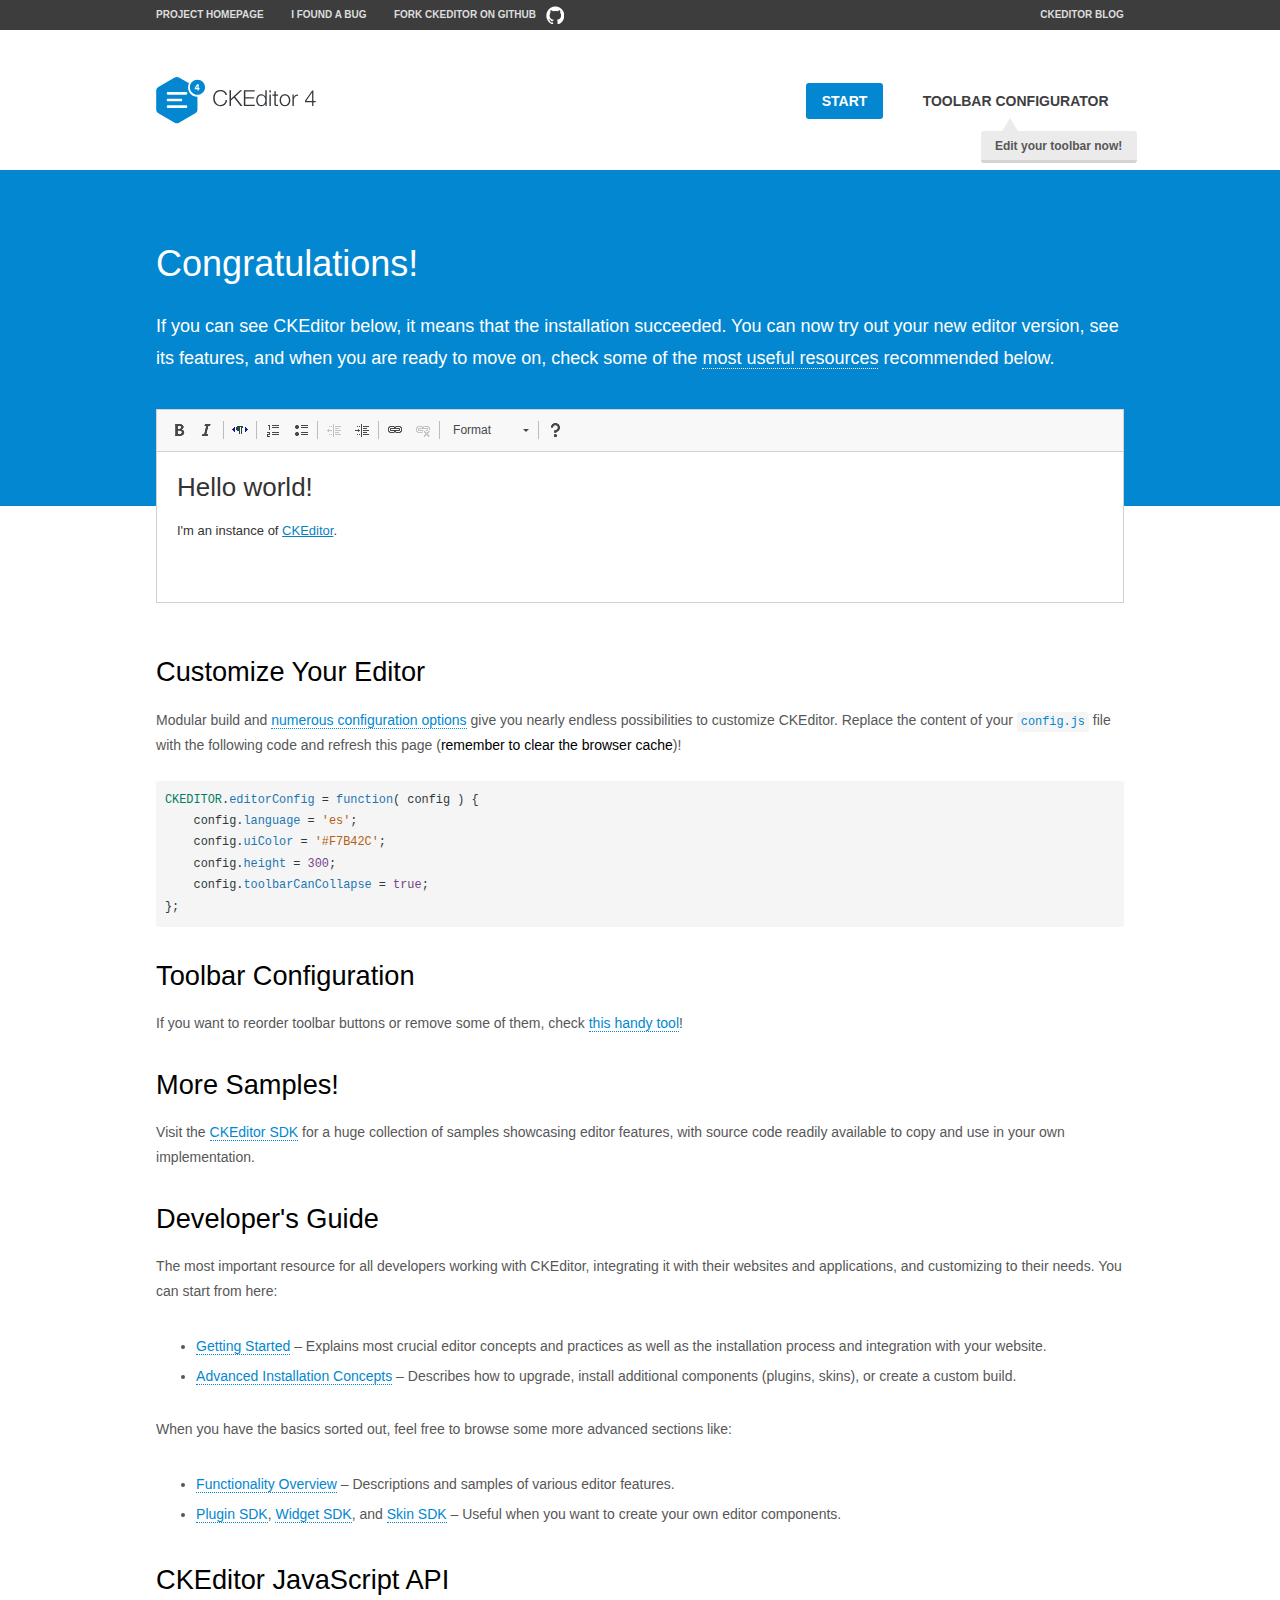
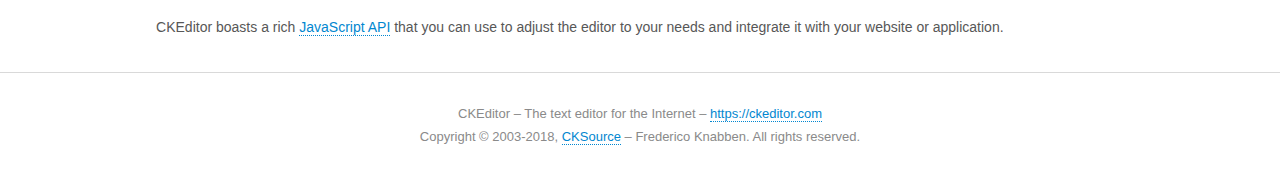
<file: system/libs/ckeditor/samples/index.html>
<!DOCTYPE html>
<!--
Copyright (c) 2003-2018, CKSource - Frederico Knabben. All rights reserved.
For licensing, see LICENSE.md or https://ckeditor.com/legal/ckeditor-oss-license
-->
<html>
<head>
	<meta charset="utf-8">
	<title>CKEditor Sample</title>
	<script src="../ckeditor.js"></script>
	<script src="js/sample.js"></script>
	<link rel="stylesheet" href="css/samples.css">
	<link rel="stylesheet" href="toolbarconfigurator/lib/codemirror/neo.css">
</head>
<body id="main">

<nav class="navigation-a">
	<div class="grid-container">
		<ul class="navigation-a-left grid-width-70">
			<li><a href="https://ckeditor.com/ckeditor-4/">Project Homepage</a></li>
			<li><a href="https://github.com/ckeditor/ckeditor-dev/issues">I found a bug</a></li>
			<li><a href="http://github.com/ckeditor/ckeditor-dev" class="icon-pos-right icon-navigation-a-github">Fork CKEditor on GitHub</a></li>
		</ul>
		<ul class="navigation-a-right grid-width-30">
			<li><a href="https://ckeditor.com/blog/">CKEditor Blog</a></li>
		</ul>
	</div>
</nav>

<header class="header-a">
	<div class="grid-container">
		<h1 class="header-a-logo grid-width-30">
			<a href="index.html"><img src="img/logo.svg" onerror="this.src='img/logo.png'; this.onerror=null;" alt="CKEditor Sample"></a>
		</h1>

		<nav class="navigation-b grid-width-70">
			<ul>
				<li><a href="index.html" class="button-a button-a-background">Start</a></li>
				<li><a href="toolbarconfigurator/index.html" class="button-a">Toolbar configurator <span class="balloon-a balloon-a-nw">Edit your toolbar now!</span></a></li>
			</ul>
		</nav>
	</div>
</header>

<main>
	<div class="adjoined-top">
		<div class="grid-container">
			<div class="content grid-width-100">
				<h1>Congratulations!</h1>
				<p>
					If you can see CKEditor below, it means that the installation succeeded.
					You can now try out your new editor version, see its features, and when you are ready to move on, check some of the <a href="#sample-customize">most useful resources</a> recommended below.
				</p>
			</div>
		</div>
	</div>
	<div class="adjoined-bottom">
		<div class="grid-container">
			<div class="grid-width-100">
				<div id="editor">
					<h1>Hello world!</h1>
					<p>I'm an instance of <a href="https://ckeditor.com">CKEditor</a>.</p>
				</div>
			</div>
		</div>
	</div>

	<div class="grid-container">
		<div class="content grid-width-100">
			<section id="sample-customize">
				<h2>Customize Your Editor</h2>
				<p>Modular build and <a href="https://docs.ckeditor.com/ckeditor4/docs/#!/guide/dev_configuration">numerous configuration options</a> give you nearly endless possibilities to customize CKEditor. Replace the content of your <code><a href="../config.js">config.js</a></code> file with the following code and refresh this page (<strong>remember to clear the browser cache</strong>)!</p>
		<pre class="cm-s-neo CodeMirror"><code><span style="padding-right: 0.1px;"><span class="cm-variable">CKEDITOR</span>.<span class="cm-property">editorConfig</span> <span class="cm-operator">=</span> <span class="cm-keyword">function</span>( <span class="cm-def">config</span> ) {</span>
<span style="padding-right: 0.1px;"><span class="cm-tab">	</span><span class="cm-variable-2">config</span>.<span class="cm-property">language</span> <span class="cm-operator">=</span> <span class="cm-string">'es'</span>;</span>
<span style="padding-right: 0.1px;"><span class="cm-tab">	</span><span class="cm-variable-2">config</span>.<span class="cm-property">uiColor</span> <span class="cm-operator">=</span> <span class="cm-string">'#F7B42C'</span>;</span>
<span style="padding-right: 0.1px;"><span class="cm-tab">	</span><span class="cm-variable-2">config</span>.<span class="cm-property">height</span> <span class="cm-operator">=</span> <span class="cm-number">300</span>;</span>
<span style="padding-right: 0.1px;"><span class="cm-tab">	</span><span class="cm-variable-2">config</span>.<span class="cm-property">toolbarCanCollapse</span> <span class="cm-operator">=</span> <span class="cm-atom">true</span>;</span>
<span style="padding-right: 0.1px;">};</span></code></pre>
			</section>

			<section>
				<h2>Toolbar Configuration</h2>
				<p>If you want to reorder toolbar buttons or remove some of them, check <a href="toolbarconfigurator/index.html">this handy tool</a>!</p>
			</section>

			<section>
				<h2>More Samples!</h2>
				<p>Visit the <a href="https://sdk.ckeditor.com">CKEditor SDK</a> for a huge collection of samples showcasing editor features, with source code readily available to copy and use in your own implementation.</p>
			</section>

			<section>
				<h2>Developer's Guide</h2>
				<p>The most important resource for all developers working with CKEditor, integrating it with their websites and applications, and customizing to their needs. You can start from here:</p>
				<ul>
					<li><a href="https://docs.ckeditor.com/ckeditor4/docs/#!/guide/dev_installation">Getting Started</a> &ndash; Explains most crucial editor concepts and practices as well as the installation process and integration with your website.</li>
					<li><a href="https://docs.ckeditor.com/ckeditor4/docs/#!/guide/dev_advanced_installation">Advanced Installation Concepts</a> &ndash; Describes how to upgrade, install additional components (plugins, skins), or create a custom build.</li>
				</ul>
					<p>When you have the basics sorted out, feel free to browse some more advanced sections like:</p>
				<ul>
					<li><a href="https://docs.ckeditor.com/ckeditor4/docs/#!/guide/dev_features">Functionality Overview</a> &ndash; Descriptions and samples of various editor features.</li>
					<li><a href="https://docs.ckeditor.com/ckeditor4/docs/#!/guide/plugin_sdk_intro">Plugin SDK</a>, <a href="https://docs.ckeditor.com/ckeditor4/docs/#!/guide/widget_sdk_intro">Widget SDK</a>, and <a href="https://docs.ckeditor.com/ckeditor4/docs/#!/guide/skin_sdk_intro">Skin SDK</a> &ndash; Useful when you want to create your own editor components.</li>
				</ul>
			</section>

			<section>
				<h2>CKEditor JavaScript API</h2>
				<p>CKEditor boasts a rich <a href="https://docs.ckeditor.com/ckeditor4/docs/#!/api">JavaScript API</a> that you can use to adjust the editor to your needs and integrate it with your website or application.</p>
			</section>
		</div>
	</div>
</main>

<footer class="footer-a grid-container">
	<div class="grid-container">
		<p class="grid-width-100">
			CKEditor &ndash; The text editor for the Internet &ndash; <a class="samples" href="https://ckeditor.com/">https://ckeditor.com</a>
		</p>
		<p class="grid-width-100" id="copy">
			Copyright &copy; 2003-2018, <a class="samples" href="https://cksource.com/">CKSource</a> &ndash; Frederico Knabben. All rights reserved.
		</p>
	</div>
</footer>
<script>
	initSample();
</script>

</body>
</html>
</file>
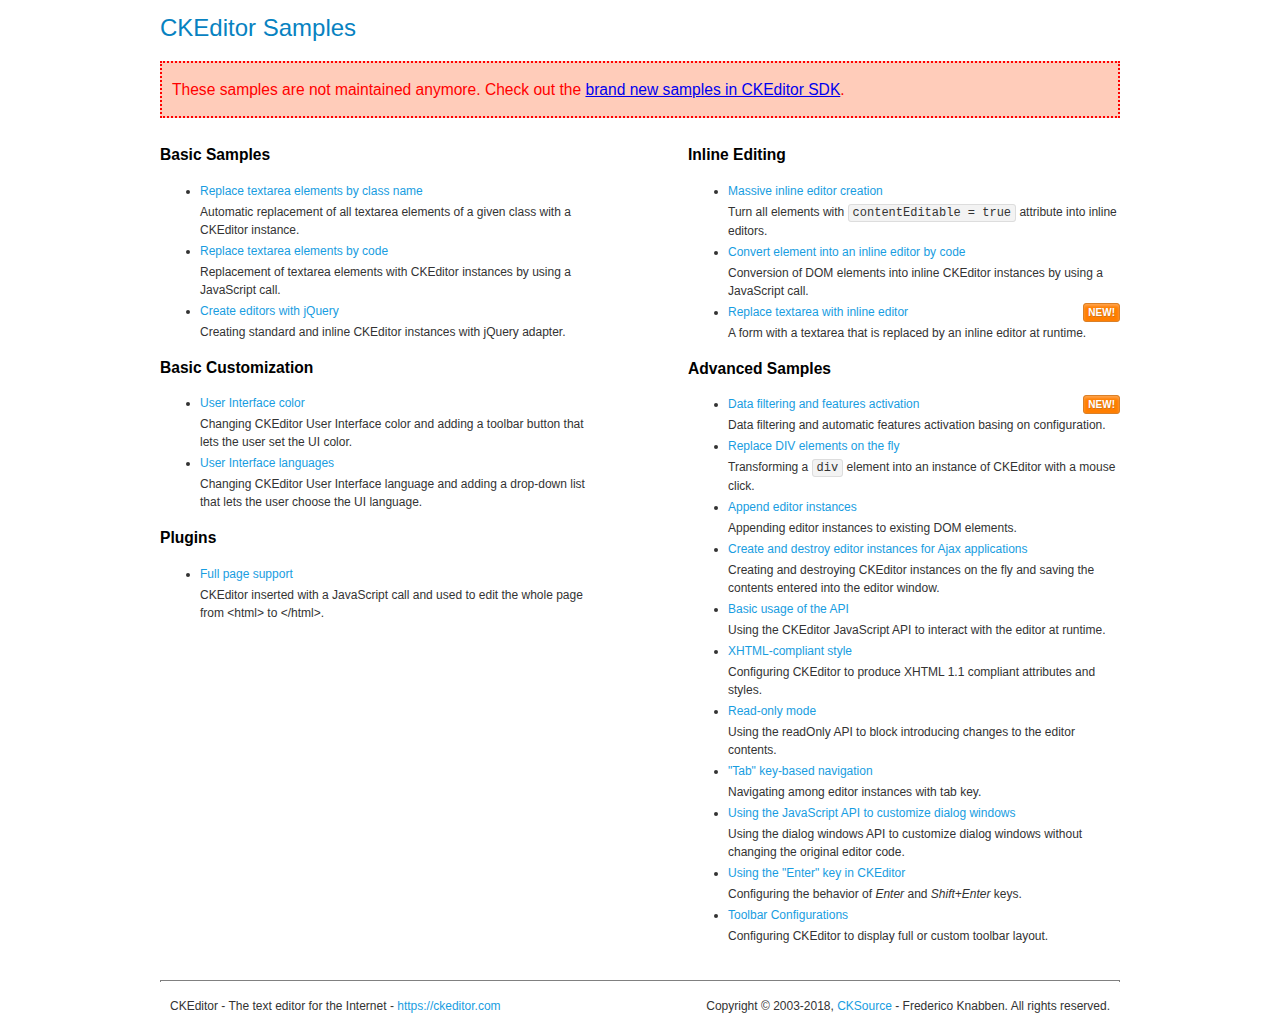
<file: system/libs/ckeditor/samples/old/index.html>
<!DOCTYPE html>
<!--
Copyright (c) 2003-2018, CKSource - Frederico Knabben. All rights reserved.
For licensing, see LICENSE.md or https://ckeditor.com/legal/ckeditor-oss-license
-->
<html>
<head>
	<meta charset="utf-8">
	<title>CKEditor Samples</title>
	<link rel="stylesheet" href="sample.css">
</head>
<body>
	<h1 class="samples">
		CKEditor Samples
	</h1>
	<div class="warning deprecated">
		These samples are not maintained anymore. Check out the <a href="https://sdk.ckeditor.com/">brand new samples in CKEditor SDK</a>.
	</div>
	<div class="twoColumns">
		<div class="twoColumnsLeft">
			<h2 class="samples">
				Basic Samples
			</h2>
			<dl class="samples">
				<dt><a class="samples" href="replacebyclass.html">Replace textarea elements by class name</a></dt>
				<dd>Automatic replacement of all textarea elements of a given class with a CKEditor instance.</dd>

				<dt><a class="samples" href="replacebycode.html">Replace textarea elements by code</a></dt>
				<dd>Replacement of textarea elements with CKEditor instances by using a JavaScript call.</dd>

				<dt><a class="samples" href="jquery.html">Create editors with jQuery</a></dt>
				<dd>Creating standard and inline CKEditor instances with jQuery adapter.</dd>
			</dl>

			<h2 class="samples">
				Basic Customization
			</h2>
			<dl class="samples">
				<dt><a class="samples" href="uicolor.html">User Interface color</a></dt>
				<dd>Changing CKEditor User Interface color and adding a toolbar button that lets the user set the UI color.</dd>

				<dt><a class="samples" href="uilanguages.html">User Interface languages</a></dt>
				<dd>Changing CKEditor User Interface language and adding a drop-down list that lets the user choose the UI language.</dd>
			</dl>


			<h2 class="samples">Plugins</h2>
<dl class="samples">
<dt><a class="samples" href="wysiwygarea/fullpage.html">Full page support</a></dt>
<dd>CKEditor inserted with a JavaScript call and used to edit the whole page from &lt;html&gt; to &lt;/html&gt;.</dd>
</dl>
		</div>
		<div class="twoColumnsRight">
			<h2 class="samples">
				Inline Editing
			</h2>
			<dl class="samples">
				<dt><a class="samples" href="inlineall.html">Massive inline editor creation</a></dt>
				<dd>Turn all elements with <code>contentEditable = true</code> attribute into inline editors.</dd>

				<dt><a class="samples" href="inlinebycode.html">Convert element into an inline editor by code</a></dt>
				<dd>Conversion of DOM elements into inline CKEditor instances by using a JavaScript call.</dd>

				<dt><a class="samples" href="inlinetextarea.html">Replace textarea with inline editor</a> <span class="new">New!</span></dt>
				<dd>A form with a textarea that is replaced by an inline editor at runtime.</dd>

				
			</dl>

			<h2 class="samples">
				Advanced Samples
			</h2>
			<dl class="samples">
				<dt><a class="samples" href="datafiltering.html">Data filtering and features activation</a> <span class="new">New!</span></dt>
				<dd>Data filtering and automatic features activation basing on configuration.</dd>

				<dt><a class="samples" href="divreplace.html">Replace DIV elements on the fly</a></dt>
				<dd>Transforming a <code>div</code> element into an instance of CKEditor with a mouse click.</dd>

				<dt><a class="samples" href="appendto.html">Append editor instances</a></dt>
				<dd>Appending editor instances to existing DOM elements.</dd>

				<dt><a class="samples" href="ajax.html">Create and destroy editor instances for Ajax applications</a></dt>
				<dd>Creating and destroying CKEditor instances on the fly and saving the contents entered into the editor window.</dd>

				<dt><a class="samples" href="api.html">Basic usage of the API</a></dt>
				<dd>Using the CKEditor JavaScript API to interact with the editor at runtime.</dd>

				<dt><a class="samples" href="xhtmlstyle.html">XHTML-compliant style</a></dt>
				<dd>Configuring CKEditor to produce XHTML 1.1 compliant attributes and styles.</dd>

				<dt><a class="samples" href="readonly.html">Read-only mode</a></dt>
				<dd>Using the readOnly API to block introducing changes to the editor contents.</dd>

				<dt><a class="samples" href="tabindex.html">"Tab" key-based navigation</a></dt>
				<dd>Navigating among editor instances with tab key.</dd>


				
<dt><a class="samples" href="dialog/dialog.html">Using the JavaScript API to customize dialog windows</a></dt>
<dd>Using the dialog windows API to customize dialog windows without changing the original editor code.</dd>

<dt><a class="samples" href="enterkey/enterkey.html">Using the &quot;Enter&quot; key in CKEditor</a></dt>
<dd>Configuring the behavior of <em>Enter</em> and <em>Shift+Enter</em> keys.</dd>

<dt><a class="samples" href="toolbar/toolbar.html">Toolbar Configurations</a></dt>
<dd>Configuring CKEditor to display full or custom toolbar layout.</dd>

			</dl>
		</div>
	</div>
	<div id="footer">
		<hr>
		<p>
			CKEditor - The text editor for the Internet - <a class="samples" href="https://ckeditor.com/">https://ckeditor.com</a>
		</p>
		<p id="copy">
			Copyright &copy; 2003-2018, <a class="samples" href="https://cksource.com/">CKSource</a> - Frederico Knabben. All rights reserved.
		</p>
	</div>
</body>
</html>
</file>
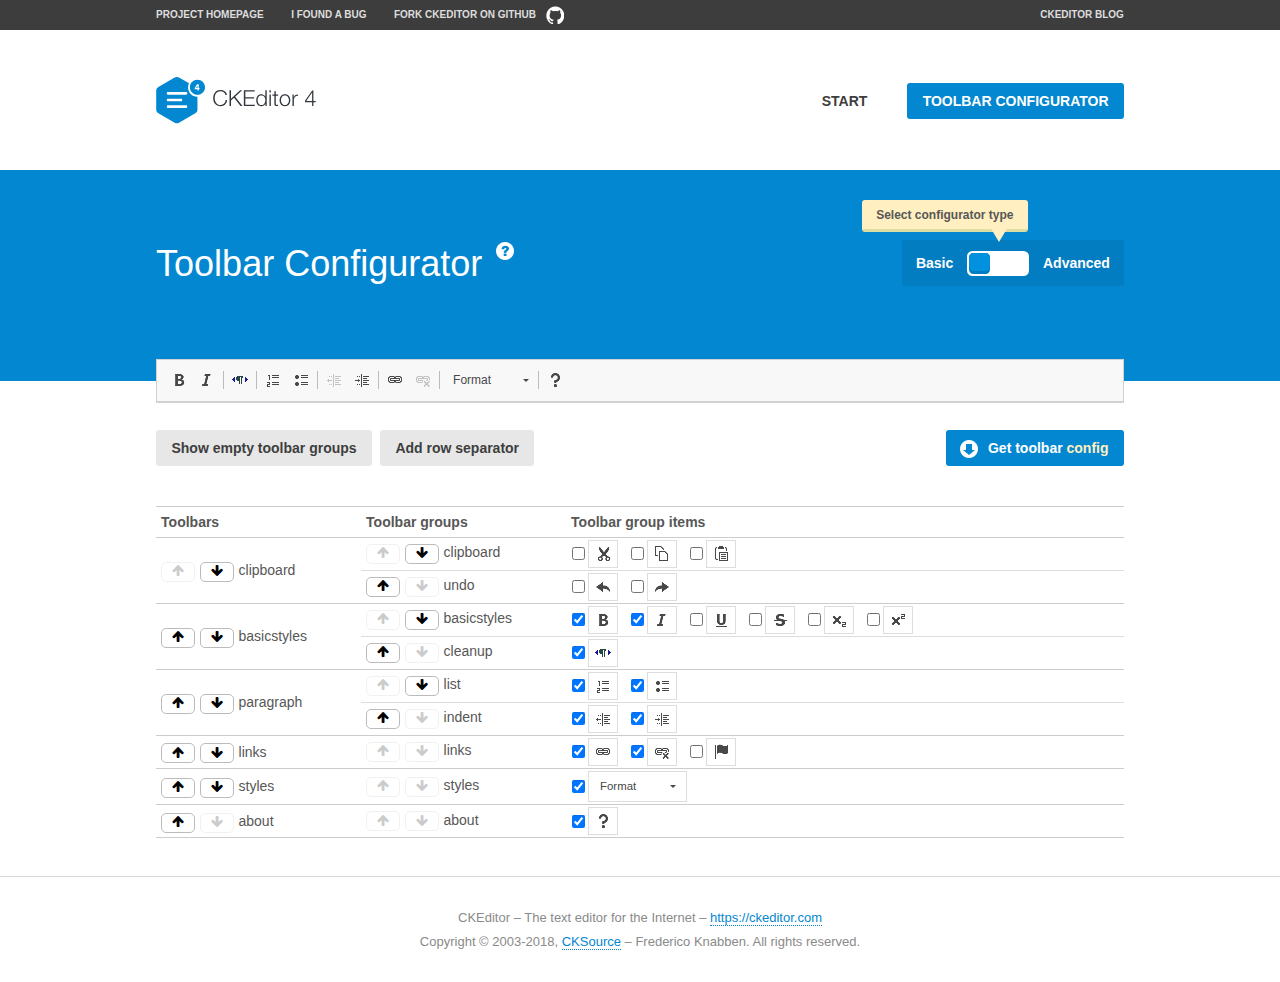
<file: system/libs/ckeditor/samples/toolbarconfigurator/index.html>
<!DOCTYPE html>
<!--
Copyright (c) 2003-2018, CKSource - Frederico Knabben. All rights reserved.
For licensing, see LICENSE.md or https://ckeditor.com/legal/ckeditor-oss-license
-->
<!--[if IE 8]><html class="ie8"><![endif]-->
<!--[if gt IE 8]><html><![endif]-->
<!--[if !IE]><!--><html><!--<![endif]-->
<head>
	<meta charset="utf-8">
	<title>Toolbar Configurator</title>
	<script src="../../ckeditor.js"></script>
	<script>
		if ( CKEDITOR.env.ie && CKEDITOR.env.version < 9 )
			CKEDITOR.tools.enableHtml5Elements( document );
	</script>
	<link rel="stylesheet" href="lib/codemirror/codemirror.css">
	<link rel="stylesheet" href="lib/codemirror/show-hint.css">
	<link rel="stylesheet" href="lib/codemirror/neo.css">
	<link rel="stylesheet" href="css/fontello.css">
	<link rel="stylesheet" href="../css/samples.css">
</head>
<body id="toolbar">

<nav class="navigation-a">
	<div class="grid-container">
		<ul class="navigation-a-left grid-width-70">
			<li><a href="https://ckeditor.com/ckeditor-4/">Project Homepage</a></li>
			<li><a href="https://github.com/ckeditor/ckeditor-dev/issues">I found a bug</a></li>
			<li><a href="http://github.com/ckeditor/ckeditor-dev" class="icon-pos-right icon-navigation-a-github">Fork CKEditor on GitHub</a></li>
		</ul>
		<ul class="navigation-a-right grid-width-30">
			<li><a href="https://ckeditor.com/blog/">CKEditor Blog</a></li>
		</ul>
	</div>
</nav>

<header class="header-a">
	<div class="grid-container">
		<h1 class="header-a-logo grid-width-30">
			<a href="../index.html"><img src="../img/logo.svg" onerror="this.src='../img/logo.png'; this.onerror=null;" alt="CKEditor Logo"></a>
		</h1>
		<nav class="navigation-b grid-width-70">
			<ul>
				<li><a href="../index.html"  class="button-a">Start</a></li>
				<li><a href="index.html"  class="button-a button-a-background">Toolbar configurator</a></li>
			</ul>
		</nav>
	</div>
</header>

<main>
	<div class="adjoined-top">
		<div class="grid-container">
			<div class="content grid-width-100">
				<div class="grid-container-nested">
					<h1 class="grid-width-60">
						Toolbar Configurator
						<a href="#help-content" type="button" title="Configurator help" id="help" class="button-a button-a-background button-a-no-text icon-pos-left icon-question-mark">Help</a>
					</h1>

					<div class="grid-width-40 grid-switch-magic">
						<div class="switch">
							<span class="balloon-a balloon-a-se">Select configurator type</span>
							<input type="radio" name="radio" data-num="1" id="radio-basic" />
							<input type="radio" name="radio" data-num="2" id="radio-advanced" />
							<label data-for="1" for="radio-basic">Basic</label>
							<span class="switch-inner">
								<span class="handler"></span>
							</span>
							<label data-for="2" for="radio-advanced">Advanced</label>
						</div>
					</div>
				</div>
			</div>
		</div>
	</div>
	<div class="adjoined-bottom">
		<div class="grid-container">
			<div class="grid-width-100">
				<div class="editors-container">
					<div id="editor-basic"></div>
					<div id="editor-advanced"></div>
				</div>
			</div>
		</div>
	</div>

	<div class="grid-container configurator">
		<div class="content grid-width-100">
			<div class="configurator">
				<div>
					<div id="toolbarModifierWrapper"></div>
				</div>
			</div>
		</div>
	</div>

	<div id="help-content">
		<div class="grid-container">
			<div class="grid-width-100">
				<h2>What Am I Doing Here?</h2>

				<div class="grid-container grid-container-nested">
					<div class="basic">
						<div class="grid-width-50">
							<p>Arrange <a href="https://docs.ckeditor.com/ckeditor4/docs/#!/api/CKEDITOR.config-cfg-toolbarGroups">toolbar groups</a>, toggle <a href="https://docs.ckeditor.com/ckeditor4/docs/#!/api/CKEDITOR.config-cfg-removeButtons">button visibility</a> according to your needs and get your toolbar configuration.</p>
							<p>You can replace the content of the <a href="../../config.js"><code>config.js</code></a> file with the generated configuration. If you already set some configuration options you will need to merge both configurations.</p>
						</div>
						<div class="grid-width-50">
							<p>Read more about different ways of <a href="https://docs.ckeditor.com/ckeditor4/docs/#!/guide/dev_configuration">setting configuration</a> and do not forget about <strong>clearing browser cache</strong>.</p>
							<p>Arranging toolbar groups is the recommended way of configuring the toolbar, but if you need more freedom you can use the <a href="#advanced">advanced configurator</a>.</p>
						</div>
					</div>
					<div class="advanced" style="display: none;">
						<div class="grid-width-50">
							<p>With this code editor you can edit your <a href="https://docs.ckeditor.com/ckeditor4/docs/#!/api/CKEDITOR.config-cfg-toolbar">toolbar configuration</a> live.</p>
							<p>You can replace the content of the <a href="../../config.js"><code>config.js</code></a> file with the generated configuration. If you already set some configuration options you will need to merge both configurations.</p>
						</div>
						<div class="grid-width-50">
							<p>Read more about different ways of <a href="https://docs.ckeditor.com/ckeditor4/docs/#!/guide/dev_configuration">setting configuration</a> and do not forget about <strong>clearing browser cache</strong>.</p>
						</div>
					</div>
				</div>

				<p class="grid-container grid-container-nested">
					<button type="button" class="help-content-close grid-width-100 button-a button-a-background">Got it. Let's play!</button>
				</p>
			</div>
		</div>
	</div>
</main>

<footer class="footer-a grid-container">
	<p class="grid-width-100">
		CKEditor &ndash; The text editor for the Internet &ndash; <a class="samples" href="https://ckeditor.com/">https://ckeditor.com</a>
	</p>
	<p class="grid-width-100" id="copy">
		Copyright &copy; 2003-2018, <a class="samples" href="https://cksource.com/">CKSource</a> &ndash; Frederico Knabben. All rights reserved.
	</p>
</footer>

<script src="lib/codemirror/codemirror.js"></script>
<script src="lib/codemirror/javascript.js"></script>
<script src="lib/codemirror/show-hint.js"></script>

<script src="js/fulltoolbareditor.js"></script>
<script src="js/abstracttoolbarmodifier.js"></script>
<script src="js/toolbarmodifier.js"></script>
<script src="js/toolbartextmodifier.js"></script>
<script src="../js/sf.js"></script>

<script>
	( function() {
		'use strict';

		var mode = ( window.location.hash.substr( 1 ) === 'advanced' ) ? 'advanced' : 'basic',
			configuratorSection = CKEDITOR.document.findOne( 'main > .grid-container.configurator' ),
			basicInstruction = CKEDITOR.document.findOne( '#help-content .basic' ),
			advancedInstruction = CKEDITOR.document.findOne( '#help-content .advanced' ),

			// Configurator mode switcher.
			modeSwitchBasic = CKEDITOR.document.getById( 'radio-basic' ),
			modeSwitchAdvanced = CKEDITOR.document.getById( 'radio-advanced' );

		// Initial setup
		function updateSwitcher() {
			if ( mode === 'advanced' ) {
				modeSwitchAdvanced.$.checked = true;
			} else {
				modeSwitchBasic.$.checked = true;
			}
		}

		updateSwitcher();

		CKEDITOR.document.getWindow().on( 'hashchange', function( e ) {
			var hash = window.location.hash.substr( 1 );
			if ( !( hash === 'advanced' || hash === 'basic' ) ) {
				return;
			}
			mode = hash;
			onToolbarsDone( mode );
		} );

		CKEDITOR.document.getWindow().on( 'resize', function() {
			updateToolbar( ( mode === 'basic' ? toolbarModifier : toolbarTextModifier )[ 'editorInstance' ] );
		} );

		function onRefresh( modifier ) {
			modifier = modifier || this;

			if ( mode === 'basic' && modifier instanceof ToolbarConfigurator.ToolbarTextModifier ) {
				return;
			}

			// CodeMirror container becomes visible, so we need to refresh and to avoid rendering problems.
			if ( mode === 'advanced' && modifier instanceof ToolbarConfigurator.ToolbarTextModifier ) {
				modifier.codeContainer.refresh();
			}

			updateToolbar( modifier.editorInstance );
		}

		function updateToolbar( editor ) {
			var editorContainer = editor.container;

			// Not always editor is loaded.
			if ( !editorContainer ) {
				return;
			}

			var displayStyle = editorContainer.getStyle( 'display' );

			editorContainer.setStyle( 'display', 'block' );

			var newHeight = editorContainer.getSize( 'height' );

			var newMarginTop = parseInt( editorContainer.getComputedStyle( 'margin-top' ), 10 );
			newMarginTop = ( isNaN( newMarginTop ) ? 0 : Number( newMarginTop ) );

			var newMarginBottom = parseInt( editorContainer.getComputedStyle( 'margin-bottom' ), 10 );
			newMarginBottom = ( isNaN( newMarginBottom ) ? 0 : Number( newMarginBottom ) );

			var result = newHeight + newMarginTop + newMarginBottom;

			editorContainer.setStyle( 'display', displayStyle );

			editor.container.getAscendant( 'div' ).setStyle( 'height', result + 'px' );
		}

		var toolbarModifier = new ToolbarConfigurator.ToolbarModifier( 'editor-basic' );

		var done = 0;
		toolbarModifier.init( onToolbarInit );
		toolbarModifier.onRefresh = onRefresh;

		CKEDITOR.document.getById( 'toolbarModifierWrapper' ).append( toolbarModifier.mainContainer );

		var toolbarTextModifier = new ToolbarConfigurator.ToolbarTextModifier( 'editor-advanced' );
		toolbarTextModifier.init( onToolbarInit );
		toolbarTextModifier.onRefresh = onRefresh;

		function onToolbarInit() {
			if ( ++done === 2 ) {
				onToolbarsDone();

				positionSticky.watch( CKEDITOR.document.findOne( '.toolbar' ), function() {
					return mode === 'advanced';
				} );
			}
		}

		function onToolbarsDone() {
			if ( mode === 'basic' ) {
				toggleModeBasic( false );
			} else {
				toggleModeAdvanced( false );
			}

			updateSwitcher();

			setTimeout( function() {
				CKEDITOR.document.findOne( '.editors-container' ).addClass( 'active' );
				CKEDITOR.document.findOne( '#toolbarModifierWrapper' ).addClass( 'active' );
			}, 200 );
		}

		CKEDITOR.document.getById( 'toolbarModifierWrapper' ).append( toolbarTextModifier.mainContainer );

		function toogleModeSwitch( onElement, offElement, onModifier, offModifier ) {
			onElement.addClass( 'fancy-button-active' );
			offElement.removeClass( 'fancy-button-active' );

			onModifier.showUI();
			offModifier.hideUI();
		}

		function toggleModeBasic( callOnRefresh ) {
			callOnRefresh = ( callOnRefresh !== false );
			mode = 'basic';
			window.location.hash = '#basic';
			toogleModeSwitch( modeSwitchBasic, modeSwitchAdvanced, toolbarModifier, toolbarTextModifier );

			configuratorSection.removeClass( 'freed-width' );
			basicInstruction.show();
			advancedInstruction.hide();

			callOnRefresh && onRefresh( toolbarModifier );
		}

		function toggleModeAdvanced( callOnRefresh ) {
			callOnRefresh = ( callOnRefresh !== false );
			mode = 'advanced';
			window.location.hash = '#advanced';
			toogleModeSwitch( modeSwitchAdvanced, modeSwitchBasic, toolbarTextModifier, toolbarModifier );

			configuratorSection.addClass( 'freed-width' );
			advancedInstruction.show();
			basicInstruction.hide();

			callOnRefresh && onRefresh( toolbarTextModifier );
		}

		modeSwitchBasic.on( 'click', toggleModeBasic );
		modeSwitchAdvanced.on( 'click', toggleModeAdvanced );

		//
		// Position:sticky for the toolbar.
		//

		// Will make elements behave like they were styled with position:sticky.
		var positionSticky = {
			// Store object: {
			// 		element: CKEDITOR.dom.element, // Element which will float.
			// 		placeholder: CKEDITOR.dom.element, // Placeholder which is place to prevent page bounce.
			// 		isFixed: boolean // Whether element float now.
			// }
			watched: [],

			active: [],

			staticContainer: null,

			init: function() {
				var element = CKEDITOR.dom.element.createFromHtml(
					'<div class="staticContainer">' +
						'<div class="grid-container" >' +
							'<div class="grid-width-100">' +
								'<div class="inner"></div>' +
							'</div>' +
						'</div>' +
					'</div>' );

				this.staticContainer = element.findOne( '.inner' );

				CKEDITOR.document.getBody().append( element );
			},

			watch: function( element, preventFunc ) {
				this.watched.push( {
					element: element,
					placeholder: new CKEDITOR.dom.element( 'div' ),
					isFixed: false,
					preventFunc: preventFunc
				} );
			},

			checkAll: function() {
				for ( var i = 0; i < this.watched.length; i++ ) {
					this.check( this.watched[ i ] );
				}
			},

			check: function( element ) {
				var isFixed = element.isFixed;
				var shouldBeFixed = this.shouldBeFixed( element );

				// Nothing to be done.
				if ( isFixed === shouldBeFixed ) {
					return;
				}

				var placeholder = element.placeholder;

				if ( isFixed ) {
					// Unfixing.

					element.element.insertBefore( placeholder );
					placeholder.remove();

					element.element.removeStyle( 'margin' );

					this.active.splice( CKEDITOR.tools.indexOf( this.active, element ), 1 );

				} else {
					// Fixing.
					placeholder.setStyle( 'width', element.element.getSize( 'width' ) + 'px' );
					placeholder.setStyle( 'height', element.element.getSize( 'height' ) + 'px' );
					placeholder.setStyle( 'margin-bottom', element.element.getComputedStyle( 'margin-bottom' ) );
					placeholder.setStyle( 'display', element.element.getComputedStyle( 'display' ) );
					placeholder.insertAfter( element.element );

					this.staticContainer.append( element.element );

					this.active.push( element );
				}

				element.isFixed = !element.isFixed;
			},

			shouldBeFixed: function( element ) {
				if ( element.preventFunc && element.preventFunc() ) {
					return false;
				}

				// If element is already fixed we are checking it's placeholder.
				var related = ( element.isFixed ? element.placeholder : element.element ),
					clientRect = related.$.getBoundingClientRect(),
					staticHeight = this.staticContainer.getSize('height' ),
					elemHeight = element.element.getSize( 'height' );

				if ( element.isFixed ) {
					return ( clientRect.top + elemHeight < staticHeight );
				} else {
					return ( clientRect.top < staticHeight );
				}
			}
		};

		positionSticky.init();

		CKEDITOR.document.getWindow().on( 'scroll',
			new CKEDITOR.tools.eventsBuffer( 100, positionSticky.checkAll, positionSticky ).input
		);

		// Make the toolbar sticky.
		positionSticky.watch( CKEDITOR.document.findOne( '.editors-container' ) );

		// Help button and help-content.
		( function() {
			var helpButton = CKEDITOR.document.getById( 'help' ),
				helpContent = CKEDITOR.document.getById( 'help-content' );

			// Don't show help button on IE8 because it's unsupported by Pico Modal.
			if ( CKEDITOR.env.ie && CKEDITOR.env.version == 8 ) {
				helpButton.hide();
			} else {
				// Display help modal when the button is clicked.
				helpButton.on( 'click', function( evt ) {
					SF.modal( {
						// Clone modal content from DOM.
						content: helpContent.getHtml(),

						afterCreate: function( modal ) {
							// Enable modal content button to close the modal.
							new CKEDITOR.dom.element( modal.modalElem() ).findOne( '.help-content-close' ).once( 'click', modal.close );
						}
					} ).show();
				} );
			}
		} )();
	} )();
</script>
</body>
</html>
</file>
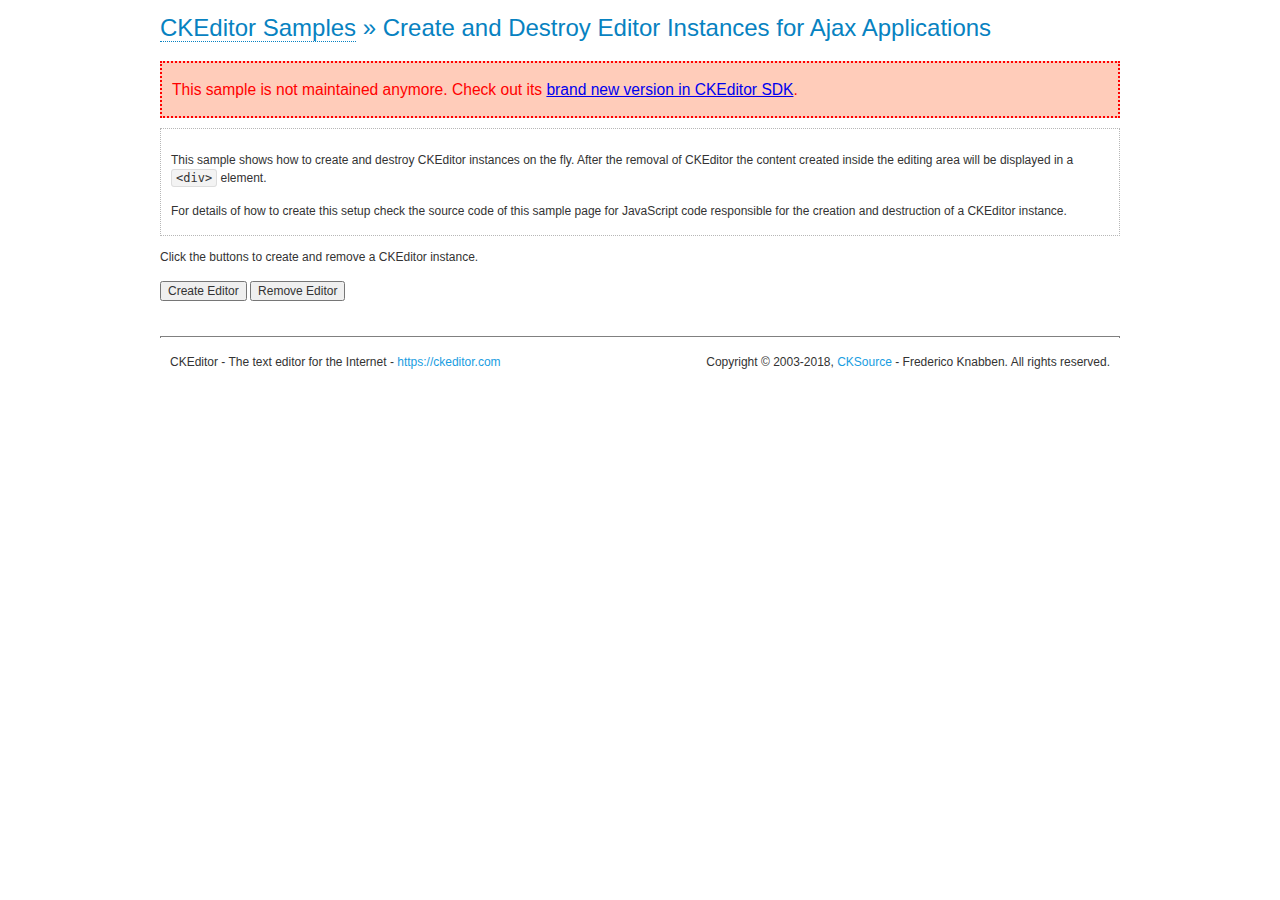
<file: system/libs/ckeditor/samples/old/ajax.html>
<!DOCTYPE html>
<!--
Copyright (c) 2003-2018, CKSource - Frederico Knabben. All rights reserved.
For licensing, see LICENSE.md or https://ckeditor.com/legal/ckeditor-oss-license
-->
<html>
<head>
	<meta charset="utf-8">
	<title>Ajax &mdash; CKEditor Sample</title>
	<script src="../../ckeditor.js"></script>
	<link rel="stylesheet" href="sample.css">
	<script>

		var editor, html = '';

		function createEditor() {
			if ( editor )
				return;

			// Create a new editor inside the <div id="editor">, setting its value to html
			var config = {};
			editor = CKEDITOR.appendTo( 'editor', config, html );
		}

		function removeEditor() {
			if ( !editor )
				return;

			// Retrieve the editor contents. In an Ajax application, this data would be
			// sent to the server or used in any other way.
			document.getElementById( 'editorcontents' ).innerHTML = html = editor.getData();
			document.getElementById( 'contents' ).style.display = '';

			// Destroy the editor.
			editor.destroy();
			editor = null;
		}

	</script>
</head>
<body>
	<h1 class="samples">
		<a href="index.html">CKEditor Samples</a> &raquo; Create and Destroy Editor Instances for Ajax Applications
	</h1>
	<div class="warning deprecated">
		This sample is not maintained anymore. Check out its <a href="https://sdk.ckeditor.com/samples/saveajax.html">brand new version in CKEditor SDK</a>.
	</div>
	<div class="description">
		<p>
			This sample shows how to create and destroy CKEditor instances on the fly. After the removal of CKEditor the content created inside the editing
			area will be displayed in a <code>&lt;div&gt;</code> element.
		</p>
		<p>
			For details of how to create this setup check the source code of this sample page
			for JavaScript code responsible for the creation and destruction of a CKEditor instance.
		</p>
	</div>
	<p>Click the buttons to create and remove a CKEditor instance.</p>
	<p>
		<input onclick="createEditor();" type="button" value="Create Editor">
		<input onclick="removeEditor();" type="button" value="Remove Editor">
	</p>
	<!-- This div will hold the editor. -->
	<div id="editor">
	</div>
	<div id="contents" style="display: none">
		<p>
			Edited Contents:
		</p>
		<!-- This div will be used to display the editor contents. -->
		<div id="editorcontents">
		</div>
	</div>
	<div id="footer">
		<hr>
		<p>
			CKEditor - The text editor for the Internet - <a class="samples" href="https://ckeditor.com/">https://ckeditor.com</a>
		</p>
		<p id="copy">
			Copyright &copy; 2003-2018, <a class="samples" href="https://cksource.com/">CKSource</a> - Frederico
			Knabben. All rights reserved.
		</p>
	</div>
</body>
</html>
</file>
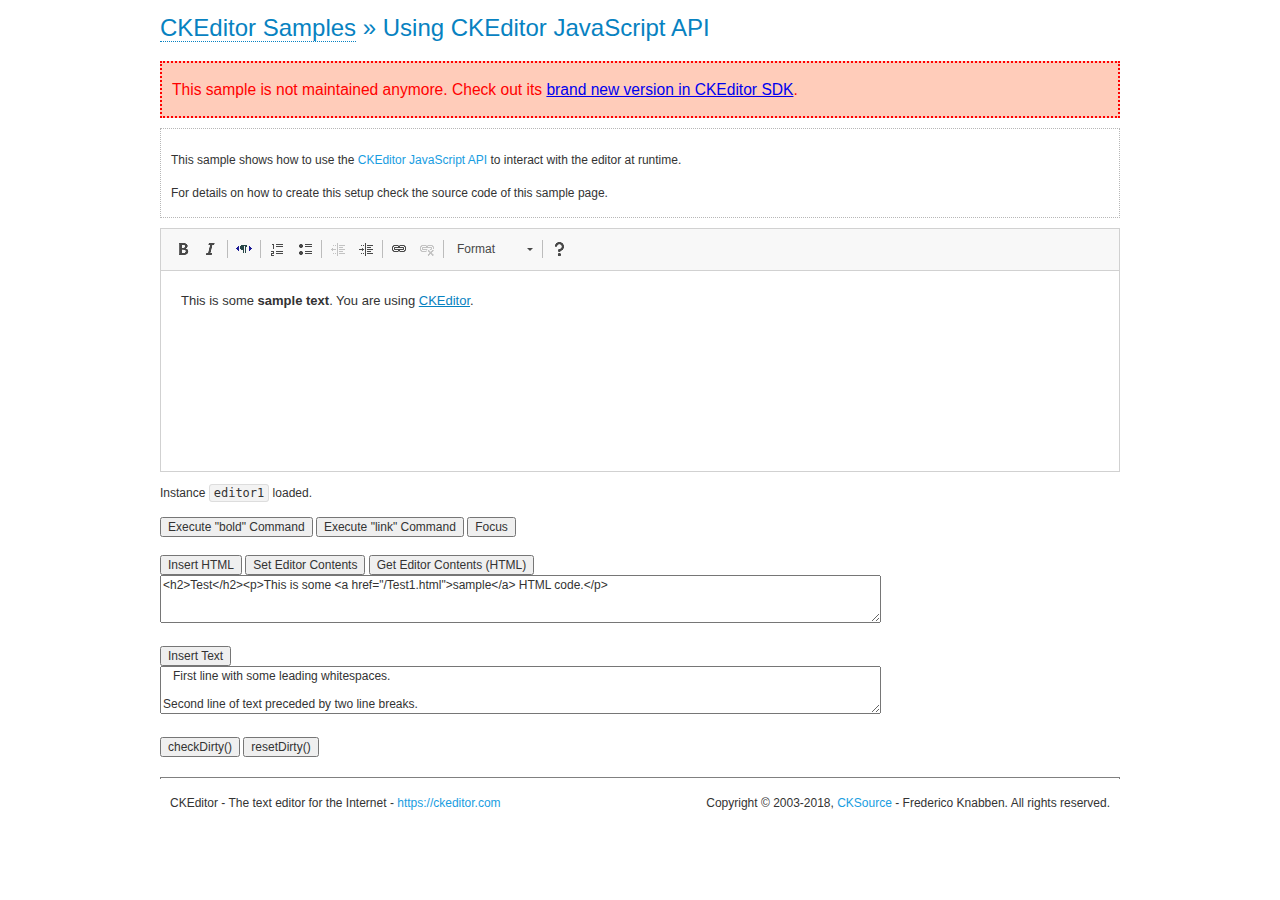
<file: system/libs/ckeditor/samples/old/api.html>
<!DOCTYPE html>
<!--
Copyright (c) 2003-2018, CKSource - Frederico Knabben. All rights reserved.
For licensing, see LICENSE.md or https://ckeditor.com/legal/ckeditor-oss-license
-->
<html>
<head>
	<meta charset="utf-8">
	<title>API Usage &mdash; CKEditor Sample</title>
	<script src="../../ckeditor.js"></script>
	<link href="sample.css" rel="stylesheet">
	<script>

// The instanceReady event is fired, when an instance of CKEditor has finished
// its initialization.
CKEDITOR.on( 'instanceReady', function( ev ) {
	// Show the editor name and description in the browser status bar.
	document.getElementById( 'eMessage' ).innerHTML = 'Instance <code>' + ev.editor.name + '<\/code> loaded.';

	// Show this sample buttons.
	document.getElementById( 'eButtons' ).style.display = 'block';
});

function InsertHTML() {
	// Get the editor instance that we want to interact with.
	var editor = CKEDITOR.instances.editor1;
	var value = document.getElementById( 'htmlArea' ).value;

	// Check the active editing mode.
	if ( editor.mode == 'wysiwyg' )
	{
		// Insert HTML code.
		// https://docs.ckeditor.com/ckeditor4/docs/#!/api/CKEDITOR.editor-method-insertHtml
		editor.insertHtml( value );
	}
	else
		alert( 'You must be in WYSIWYG mode!' );
}

function InsertText() {
	// Get the editor instance that we want to interact with.
	var editor = CKEDITOR.instances.editor1;
	var value = document.getElementById( 'txtArea' ).value;

	// Check the active editing mode.
	if ( editor.mode == 'wysiwyg' )
	{
		// Insert as plain text.
		// https://docs.ckeditor.com/ckeditor4/docs/#!/api/CKEDITOR.editor-method-insertText
		editor.insertText( value );
	}
	else
		alert( 'You must be in WYSIWYG mode!' );
}

function SetContents() {
	// Get the editor instance that we want to interact with.
	var editor = CKEDITOR.instances.editor1;
	var value = document.getElementById( 'htmlArea' ).value;

	// Set editor contents (replace current contents).
	// https://docs.ckeditor.com/ckeditor4/docs/#!/api/CKEDITOR.editor-method-setData
	editor.setData( value );
}

function GetContents() {
	// Get the editor instance that you want to interact with.
	var editor = CKEDITOR.instances.editor1;

	// Get editor contents
	// https://docs.ckeditor.com/ckeditor4/docs/#!/api/CKEDITOR.editor-method-getData
	alert( editor.getData() );
}

function ExecuteCommand( commandName ) {
	// Get the editor instance that we want to interact with.
	var editor = CKEDITOR.instances.editor1;

	// Check the active editing mode.
	if ( editor.mode == 'wysiwyg' )
	{
		// Execute the command.
		// https://docs.ckeditor.com/ckeditor4/docs/#!/api/CKEDITOR.editor-method-execCommand
		editor.execCommand( commandName );
	}
	else
		alert( 'You must be in WYSIWYG mode!' );
}

function CheckDirty() {
	// Get the editor instance that we want to interact with.
	var editor = CKEDITOR.instances.editor1;
	// Checks whether the current editor contents present changes when compared
	// to the contents loaded into the editor at startup
	// https://docs.ckeditor.com/ckeditor4/docs/#!/api/CKEDITOR.editor-method-checkDirty
	alert( editor.checkDirty() );
}

function ResetDirty() {
	// Get the editor instance that we want to interact with.
	var editor = CKEDITOR.instances.editor1;
	// Resets the "dirty state" of the editor (see CheckDirty())
	// https://docs.ckeditor.com/ckeditor4/docs/#!/api/CKEDITOR.editor-method-resetDirty
	editor.resetDirty();
	alert( 'The "IsDirty" status has been reset' );
}

function Focus() {
	CKEDITOR.instances.editor1.focus();
}

function onFocus() {
	document.getElementById( 'eMessage' ).innerHTML = '<b>' + this.name + ' is focused </b>';
}

function onBlur() {
	document.getElementById( 'eMessage' ).innerHTML = this.name + ' lost focus';
}

	</script>

</head>
<body>
	<h1 class="samples">
		<a href="index.html">CKEditor Samples</a> &raquo; Using CKEditor JavaScript API
	</h1>
	<div class="warning deprecated">
		This sample is not maintained anymore. Check out its <a href="https://sdk.ckeditor.com/samples/api.html">brand new version in CKEditor SDK</a>.
	</div>
	<div class="description">
	<p>
		This sample shows how to use the
		<a class="samples" href="https://docs.ckeditor.com/ckeditor4/docs/#!/api/CKEDITOR.editor">CKEditor JavaScript API</a>
		to interact with the editor at runtime.
	</p>
	<p>
		For details on how to create this setup check the source code of this sample page.
	</p>
	</div>

	<!-- This <div> holds alert messages to be display in the sample page. -->
	<div id="alerts">
		<noscript>
			<p>
				<strong>CKEditor requires JavaScript to run</strong>. In a browser with no JavaScript
				support, like yours, you should still see the contents (HTML data) and you should
				be able to edit it normally, without a rich editor interface.
			</p>
		</noscript>
	</div>
	<form action="../../../samples/sample_posteddata.php" method="post">
		<textarea cols="100" id="editor1" name="editor1" rows="10">&lt;p&gt;This is some &lt;strong&gt;sample text&lt;/strong&gt;. You are using &lt;a href="https://ckeditor.com/"&gt;CKEditor&lt;/a&gt;.&lt;/p&gt;</textarea>

		<script>
			// Replace the <textarea id="editor1"> with an CKEditor instance.
			CKEDITOR.replace( 'editor1', {
				on: {
					focus: onFocus,
					blur: onBlur,

					// Check for availability of corresponding plugins.
					pluginsLoaded: function( evt ) {
						var doc = CKEDITOR.document, ed = evt.editor;
						if ( !ed.getCommand( 'bold' ) )
							doc.getById( 'exec-bold' ).hide();
						if ( !ed.getCommand( 'link' ) )
							doc.getById( 'exec-link' ).hide();
					}
				}
			});
		</script>

		<p id="eMessage">
		</p>

		<div id="eButtons" style="display: none">
			<input id="exec-bold" onclick="ExecuteCommand('bold');" type="button" value="Execute &quot;bold&quot; Command">
			<input id="exec-link" onclick="ExecuteCommand('link');" type="button" value="Execute &quot;link&quot; Command">
			<input onclick="Focus();" type="button" value="Focus">
			<br><br>
			<input onclick="InsertHTML();" type="button" value="Insert HTML">
			<input onclick="SetContents();" type="button" value="Set Editor Contents">
			<input onclick="GetContents();" type="button" value="Get Editor Contents (HTML)">
			<br>
			<textarea cols="100" id="htmlArea" rows="3">&lt;h2&gt;Test&lt;/h2&gt;&lt;p&gt;This is some &lt;a href="/Test1.html"&gt;sample&lt;/a&gt; HTML code.&lt;/p&gt;</textarea>
			<br>
			<br>
			<input onclick="InsertText();" type="button" value="Insert Text">
			<br>
			<textarea cols="100" id="txtArea" rows="3">   First line with some leading whitespaces.

Second line of text preceded by two line breaks.</textarea>
			<br>
			<br>
			<input onclick="CheckDirty();" type="button" value="checkDirty()">
			<input onclick="ResetDirty();" type="button" value="resetDirty()">
		</div>
	</form>
	<div id="footer">
		<hr>
		<p>
			CKEditor - The text editor for the Internet - <a class="samples" href="https://ckeditor.com/">https://ckeditor.com</a>
		</p>
		<p id="copy">
			Copyright &copy; 2003-2018, <a class="samples" href="https://cksource.com/">CKSource</a> - Frederico
			Knabben. All rights reserved.
		</p>
	</div>
</body>
</html>
</file>
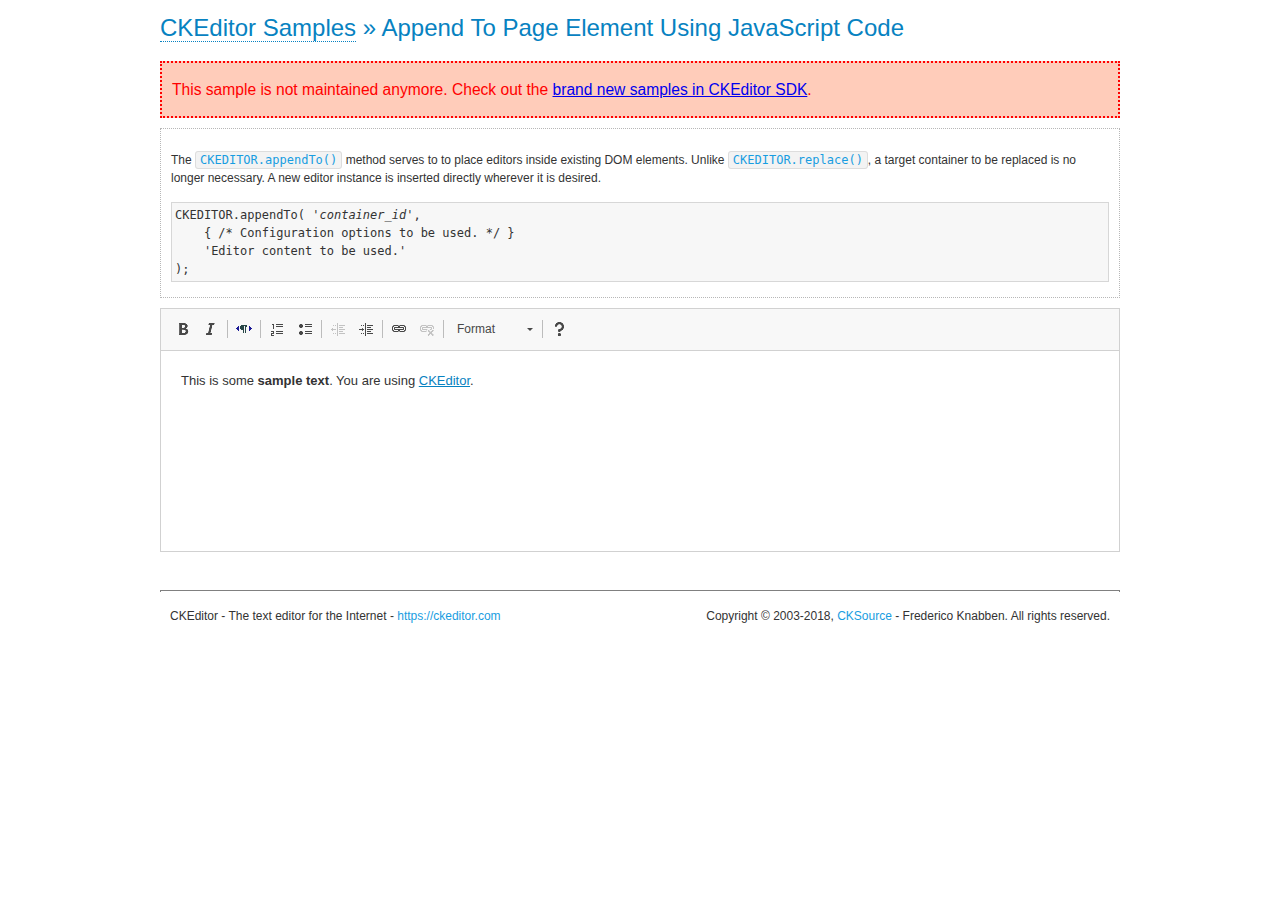
<file: system/libs/ckeditor/samples/old/appendto.html>
<!DOCTYPE html>
<!--
Copyright (c) 2003-2018, CKSource - Frederico Knabben. All rights reserved.
For licensing, see LICENSE.md or https://ckeditor.com/legal/ckeditor-oss-license
-->
<html>
<head>
	<meta charset="utf-8">
	<title>Append To Page Element Using JavaScript Code &mdash; CKEditor Sample</title>
	<script src="../../ckeditor.js"></script>
	<link rel="stylesheet" href="sample.css">
</head>
<body>
	<h1 class="samples">
		<a href="index.html">CKEditor Samples</a> &raquo; Append To Page Element Using JavaScript Code
	</h1>
	<div class="warning deprecated">
		This sample is not maintained anymore. Check out the <a href="https://sdk.ckeditor.com/">brand new samples in CKEditor SDK</a>.
	</div>
	<div id="section1">
		<div class="description">
			<p>
				The <code><a class="samples" href="https://docs.ckeditor.com/ckeditor4/docs/#!/api/CKEDITOR-method-appendTo">CKEDITOR.appendTo()</a></code> method serves to to place editors inside existing DOM elements. Unlike <code><a class="samples" href="https://docs.ckeditor.com/ckeditor4/docs/#!/api/CKEDITOR-method-replace">CKEDITOR.replace()</a></code>,
				a target container to be replaced is no longer necessary. A new editor
				instance is inserted directly wherever it is desired.
			</p>
<pre class="samples">CKEDITOR.appendTo( '<em>container_id</em>',
	{ /* Configuration options to be used. */ }
	'Editor content to be used.'
);</pre>
		</div>
		<script>

			// This call can be placed at any point after the
			// DOM element to append CKEditor to or inside the <head><script>
			// in a window.onload event handler.

			// Append a CKEditor instance using the default configuration and the
			// provided content to the <div> element of ID "section1".
			CKEDITOR.appendTo( 'section1',
				null,
				'<p>This is some <strong>sample text</strong>. You are using <a href="https://ckeditor.com/">CKEditor</a>.</p>'
			);

		</script>
	</div>
	<br>
	<div id="footer">
		<hr>
		<p>
			CKEditor - The text editor for the Internet - <a class="samples" href="https://ckeditor.com/">https://ckeditor.com</a>
		</p>
		<p id="copy">
			Copyright &copy; 2003-2018, <a class="samples" href="https://cksource.com/">CKSource</a> - Frederico
			Knabben. All rights reserved.
		</p>
	</div>
</body>
</html>
</file>
<file: system/libs/ckeditor/samples/css/samples.css>
/**
 * @license Copyright (c) 2003-2018, CKSource - Frederico Knabben. All rights reserved.
 * For licensing, see LICENSE.md or https://ckeditor.com/legal/ckeditor-oss-license
 */
@media (max-width: 900px) {
  .global-is-mobile-hidden {
    display: none !important;
  }
}
article,
aside,
details,
figcaption,
figure,
footer,
header,
hgroup,
main,
menu,
nav,
section {
  display: block;
}
body,
html {
  margin: 0;
  padding: 0;
  font: 16px / 1.8 Arial, 'Helvetica Neue', Helvetica, sans-serif;
  font-weight: 300;
  color: #575757;
}
.grid-width-10 {
  width: 10%;
}
.grid-width-20 {
  width: 20%;
}
.grid-width-30 {
  width: 30%;
}
.grid-width-40 {
  width: 40%;
}
.grid-width-50 {
  width: 50%;
}
.grid-width-60 {
  width: 60%;
}
.grid-width-70 {
  width: 70%;
}
.grid-width-80 {
  width: 80%;
}
.grid-width-90 {
  width: 90%;
}
.grid-width-100 {
  width: 100%;
}
@media (max-width: 900px) {
  .grid-width-10,
  .grid-width-20,
  .grid-width-30,
  .grid-width-40,
  .grid-width-50,
  .grid-width-60,
  .grid-width-70,
  .grid-width-80,
  .grid-width-90,
  .grid-width-100 {
    width: 100%;
  }
}
*[class*="grid-width"] {
  -webkit-box-sizing: border-box;
  -moz-box-sizing: border-box;
  box-sizing: border-box;
  padding-left: 4%;
  padding-right: 4%;
  float: left;
}
*[class*="grid-width"]:after,
.grid-container:after,
*[class*="grid-width"]:before,
.grid-container:before {
  content: '';
  display: block;
  overflow: hidden;
  visibility: hidden;
  font-size: 0;
  line-height: 0;
  width: 0;
  height: 0;
}
*[class*="grid-width"]:after,
.grid-container:after {
  clear: both;
}
.grid-container {
  -webkit-box-sizing: border-box;
  -moz-box-sizing: border-box;
  box-sizing: border-box;
  margin-left: auto;
  margin-right: auto;
}
.grid-container-nested *[class*="grid-width"]:first-child {
  padding-left: 0;
}
.grid-container-nested *[class*="grid-width"]:last-child {
  padding-right: 0;
}
@media (max-width: 900px) {
  .grid-container-nested *[class*="grid-width"]:first-child {
    padding-left: 4%;
  }
  .grid-container-nested *[class*="grid-width"]:last-child {
    padding-right: 4%;
  }
}
.header-a {
  min-height: 140px;
  overflow: hidden;
}
.header-a .header-a-logo {
  margin: 40px 0 0;
}
@media (max-width: 900px) {
  .header-a .header-a-logo {
    text-align: center;
  }
}
.header-a .header-a-logo img {
  border: transparent;
}
.navigation-a {
  height: 30px;
  background: #3D3D3D;
  position: absolute;
  left: 0;
  right: 0;
  top: 0;
  padding: 0;
  overflow: hidden;
}
@media (max-width: 900px) {
  .navigation-a {
    text-align: center;
  }
}
.navigation-a ul {
  list-style: none;
  margin: 0;
  overflow: hidden;
}
.navigation-a ul li,
.navigation-a ul li a {
  display: inline-block;
}
@media (max-width: 900px) {
  .navigation-a ul {
    width: auto;
    text-overflow: ellipsis;
    white-space: nowrap;
    display: inline-block;
    float: none;
  }
  .navigation-a ul:before,
  .navigation-a ul:after {
    display: none;
  }
}
.navigation-a ul.navigation-a-left {
  text-align: left;
}
@media (max-width: 900px) {
  .navigation-a ul.navigation-a-left {
    padding-right: 0;
  }
}
.navigation-a ul.navigation-a-right {
  text-align: right;
}
@media (max-width: 900px) {
  .navigation-a ul.navigation-a-right {
    padding-left: 23px;
  }
}
.navigation-a ul li + li {
  margin-left: 23px;
}
.navigation-a ul li a {
  font-size: 10px;
  font-size: 0.625rem;
  line-height: 18px;
  line-height: 1.13rem;
  line-height: 30px;
  float: left;
  color: #ddd;
  font-weight: bold;
  text-decoration: none;
  text-transform: uppercase;
}
.navigation-a ul li a:hover {
  cursor: pointer;
  color: #fff;
}
.icon-navigation-a-github:before,
.icon-navigation-a-github:after {
  background-image: url("[data-uri]");
}
.navigation-b {
  text-align: right;
  margin: 52px 0 0;
  overflow: visible;
}
@media (max-width: 900px) {
  .navigation-b {
    text-align: center;
    margin-top: 20px;
    padding: 0;
  }
}
.navigation-b ul {
  padding: 0;
  list-style: none;
  margin: 0;
  overflow: visible;
}
.navigation-b ul li,
.navigation-b ul li a {
  display: inline-block;
}
@media (max-width: 900px) {
  .navigation-b ul {
    display: table;
    width: 100%;
    padding-bottom: 1.5em;
  }
}
@media (max-width: 900px) {
  .navigation-b ul li {
    display: table-row;
  }
}
.navigation-b ul li + li {
  margin-left: 20px;
}
@media (max-width: 900px) {
  .navigation-b ul li + li {
    margin-left: 0;
  }
}
.navigation-b ul li a {
  -webkit-box-sizing: border-box;
  -moz-box-sizing: border-box;
  box-sizing: border-box;
  text-transform: uppercase;
  text-decoration: none;
  outline: none;
}
@media (max-width: 900px) {
  .navigation-b ul li a {
    width: 100%;
    -webkit-border-radius: 0;
    -webkit-background-clip: padding-box;
    -moz-border-radius: 0;
    -moz-background-clip: padding;
    border-radius: 0;
    background-clip: padding-box;
  }
}
.footer-a {
  font-size: 13px;
  font-size: 0.8125rem;
  line-height: 23.4px;
  line-height: 1.46rem;
  padding-top: 2.25em;
  padding-bottom: 2.25em;
  overflow: hidden;
  color: #8a8a8a;
}
.footer-a a {
  color: #0287D0;
  text-decoration: none;
  border-bottom: 1px dotted #0287D0;
}
.footer-a a:hover {
  color: #0277b7;
}
.footer-a p {
  margin: 0;
  display: inline-block;
  text-align: center;
}
.content {
  font-size: 14px;
  font-size: 0.875rem;
  line-height: 25.2px;
  line-height: 1.57rem;
  overflow: hidden;
  padding-top: 1.5em;
  padding-bottom: 1.5em;
}
.content p {
  margin: 0.75em 0;
}
.content ul,
.content ol,
.content pre,
.content blockquote,
.content textarea:not([class^="cke"]),
.content .cke {
  margin: 1.875em 0;
}
.content code,
.content kbd {
  -webkit-border-radius: 3px;
  -webkit-background-clip: padding-box;
  -moz-border-radius: 3px;
  -moz-background-clip: padding;
  border-radius: 3px;
  background-clip: padding-box;
  padding: 3px 4px;
}
.content pre,
.content code,
.content kbd,
.content blockquote {
  background: #f5f5f5;
}
.content blockquote,
.content pre {
  background: none;
  border-left: 4px solid #0287D0;
  padding: 1.5em 2.25em;
}
.content p a,
.content ul a,
.content ol a,
.content blockquote a,
.content h1 a,
.content h2 a,
.content h3 a,
.content h4 a,
.content h5 a {
  color: #0287D0;
  text-decoration: none;
  border-bottom: 1px dotted #0287D0;
}
.content p a:hover,
.content ul a:hover,
.content ol a:hover,
.content blockquote a:hover,
.content h1 a:hover,
.content h2 a:hover,
.content h3 a:hover,
.content h4 a:hover,
.content h5 a:hover {
  color: #0277b7;
}
.content h1,
.content h2,
.content h3,
.content h4,
.content h5 {
  color: #000;
  font-weight: 100;
}
.content h1 code,
.content h2 code,
.content h3 code,
.content h4 code,
.content h5 code,
.content h1 kbd,
.content h2 kbd,
.content h3 kbd,
.content h4 kbd,
.content h5 kbd {
  font-size: inherit;
}
.content h1 a.content-heading-anchor,
.content h2 a.content-heading-anchor,
.content h3 a.content-heading-anchor,
.content h4 a.content-heading-anchor,
.content h5 a.content-heading-anchor {
  font-weight: 100;
  vertical-align: middle;
  opacity: 0;
  border: 0;
}
.content h1:hover a.content-heading-anchor,
.content h2:hover a.content-heading-anchor,
.content h3:hover a.content-heading-anchor,
.content h4:hover a.content-heading-anchor,
.content h5:hover a.content-heading-anchor {
  opacity: 1;
}
.content h1:target a,
.content h2:target a,
.content h3:target a,
.content h4:target a,
.content h5:target a {
  -webkit-animation: targetLinkOpacity 0.5s linear alternate;
  -moz-animation: targetLinkOpacity 0.5s linear alternate;
  -o-animation: targetLinkOpacity 0.5s linear alternate;
  animation: targetLinkOpacity 0.5s linear alternate;
  opacity: 1;
}
.content input,
.content select,
.content textarea:not([class^="cke"]) {
  -webkit-border-radius: 3px;
  -webkit-background-clip: padding-box;
  -moz-border-radius: 3px;
  -moz-background-clip: padding;
  border-radius: 3px;
  background-clip: padding-box;
  -webkit-box-shadow: inset 0 1px 1px rgba(0, 0, 0, 0.08);
  -moz-box-shadow: inset 0 1px 1px rgba(0, 0, 0, 0.08);
  box-shadow: inset 0 1px 1px rgba(0, 0, 0, 0.08);
  font: inherit;
  color: inherit;
  border: 1px solid #D9D9D9;
  padding: .2em .5em;
}
.content input:focus,
.content select:focus,
.content textarea:not([class^="cke"]):focus {
  border-color: #66afe9;
  outline: 0;
  -webkit-box-shadow: inset 0 1px 1px rgba(0, 0, 0, 0.08), 0 0 8px #93c6ef;
  -moz-box-shadow: inset 0 1px 1px rgba(0, 0, 0, 0.08), 0 0 8px #93c6ef;
  box-shadow: inset 0 1px 1px rgba(0, 0, 0, 0.08), 0 0 8px #93c6ef;
}
.content abbr {
  border-bottom: 1px dotted #666;
  cursor: pointer;
}
.content blockquote {
  font-style: italic;
  font-family: Georgia, Times, "Times New Roman", serif;
  font-size: 16px;
  font-size: 1rem;
  line-height: 28.8px;
  line-height: 1.8rem;
}
.content em {
  font-style: italic;
}
.content h1 {
  font-size: 36px;
  font-size: 2.25rem;
  line-height: 64.8px;
  line-height: 4.05rem;
  margin: 1.125em 0 0;
}
.content h2 {
  font-size: 27.2px;
  font-size: 1.7rem;
  line-height: 48.96px;
  line-height: 3.06rem;
  margin: 0.9em 0 0;
}
.content h3 {
  font-size: 24px;
  font-size: 1.5rem;
  line-height: 43.2px;
  line-height: 2.7rem;
  font-weight: 500;
  margin: 0.75em 0 0;
}
.content h4 {
  font-size: 19.2px;
  font-size: 1.2rem;
  line-height: 34.56px;
  line-height: 2.16rem;
  font-weight: 500;
  margin: 0.75em 0 0;
}
.content h5 {
  font-size: 17.6px;
  font-size: 1.1rem;
  line-height: 31.68px;
  line-height: 1.98rem;
  font-weight: 500;
  margin: 0.75em 0 0;
}
.content hr {
  border: 0;
  border-top: 4px solid #D9D9D9;
  margin: 1.5em 0;
}
.content input[type="text"] {
  height: 1.8em;
  line-height: 1.8em;
}
.content input[type="button"] {
  -webkit-appearance: button;
  -moz-appearance: button;
  appearance: button;
}
.content kbd {
  font-size: 12px;
  font-size: 0.75rem;
  line-height: 21.6px;
  line-height: 1.35rem;
  font-family: Arial, 'Helvetica Neue', Helvetica, sans-serif;
  padding: 2px 6px;
  -webkit-box-shadow: 0 0 4px #fff inset, 0 2px 0 #D9D9D9;
  -moz-box-shadow: 0 0 4px #fff inset, 0 2px 0 #D9D9D9;
  box-shadow: 0 0 4px #fff inset, 0 2px 0 #D9D9D9;
}
.content p img {
  vertical-align: middle;
}
.content p pre {
  padding: 1.5em;
}
.content pre {
  padding: 0;
  border: 0;
  tab-size: 4;
  -o-tab-size: 4;
  -moz-tab-size: 4;
}
.content pre,
.content code {
  font-size: 11.89px;
  font-size: 0.743rem;
  line-height: 21.4px;
  line-height: 1.34rem;
  font-family: Consolas, Menlo, Monaco, Lucida Console, Liberation Mono, DejaVu Sans Mono, Bitstream Vera Sans Mono, Courier New, monospace, serif;
}
.content pre a,
.content code a {
  border: 0;
}
.content pre code {
  padding: 0.75em;
  display: block;
}
.content strong {
  color: #000;
}
.content ul ul,
.content ol ul,
.content ul ol,
.content ol ol {
  margin: 0.75em 0;
}
.content ul li,
.content ol li {
  font-size: 14px;
  font-size: 0.875rem;
  line-height: 30.24px;
  line-height: 1.89rem;
}
.content textarea:not([class^="cke"]) {
  width: 100%;
}
.content div.todo {
  border: 2px dotted #444;
  padding: 10px;
  margin: 60px 0 10px 0;
  /* Remove me some day */
}
.content div.todo:before {
  content: "TODO";
  font-weight: bold;
}
body a.button-a,
body button.button-a,
body input.button-a {
  -webkit-border-radius: 3px;
  -webkit-background-clip: padding-box;
  -moz-border-radius: 3px;
  -moz-background-clip: padding;
  border-radius: 3px;
  background-clip: padding-box;
  font-size: 14px;
  font-size: 0.875rem;
  line-height: 25.2px;
  line-height: 1.57rem;
  height: 36px;
  line-height: 36px;
  padding: 0 1.1em;
  font-weight: 700;
  color: #3e3e3e;
  white-space: nowrap;
  text-decoration: none;
  display: inline-block;
  cursor: pointer;
  border: 0;
  vertical-align: middle;
  margin: 1px 0;
  background: transparent;
}
body a.button-a.icon-pos-left,
body button.button-a.icon-pos-left,
body input.button-a.icon-pos-left {
  padding-left: .8em;
}
body a.button-a.icon-pos-right,
body button.button-a.icon-pos-right,
body input.button-a.icon-pos-right {
  padding-right: .8em;
}
body a.button-a.button-a-no-text,
body button.button-a.button-a-no-text,
body input.button-a.button-a-no-text {
  -webkit-border-radius: 100px;
  -webkit-background-clip: padding-box;
  -moz-border-radius: 100px;
  -moz-background-clip: padding;
  border-radius: 100px;
  background-clip: padding-box;
  width: 36px;
  padding: 0;
  text-indent: -999px;
  overflow: hidden;
  position: relative;
  text-align: center;
}
body a.button-a.button-a-no-text:before,
body button.button-a.button-a-no-text:before,
body input.button-a.button-a-no-text:before {
  position: absolute;
  left: 50%;
  top: 50%;
  margin: -9px 0 0 -9px;
}
@media (max-width: 900px) {
  body a.button-a.button-a-mobile-collapsed,
  body button.button-a.button-a-mobile-collapsed,
  body input.button-a.button-a-mobile-collapsed {
    -webkit-border-radius: 100px;
    -webkit-background-clip: padding-box;
    -moz-border-radius: 100px;
    -moz-background-clip: padding;
    border-radius: 100px;
    background-clip: padding-box;
    width: 36px;
    padding: 0;
    text-indent: -999px;
    overflow: hidden;
    position: relative;
    text-align: center;
  }
  body a.button-a.button-a-mobile-collapsed:before,
  body button.button-a.button-a-mobile-collapsed:before,
  body input.button-a.button-a-mobile-collapsed:before {
    position: absolute;
    left: 50%;
    top: 50%;
    margin: -9px 0 0 -9px;
  }
  body a.button-a.button-a-mobile-collapsed:before,
  body button.button-a.button-a-mobile-collapsed:before,
  body input.button-a.button-a-mobile-collapsed:before {
    position: absolute;
    left: 50%;
    top: 50%;
    margin: -9px 0 0 -9px;
  }
}
body a.button-a:active,
body button.button-a:active,
body input.button-a:active,
body a.button-a:hover,
body button.button-a:hover,
body input.button-a:hover {
  color: #fff;
  background: #0277b7;
}
body a.button-a:focus,
body button.button-a:focus,
body input.button-a:focus {
  border-color: #66afe9;
  outline: 0;
  -webkit-box-shadow: inset 0 1px 1px rgba(0, 0, 0, 0.075), 0 0 8px #93c6ef;
  -moz-box-shadow: inset 0 1px 1px rgba(0, 0, 0, 0.075), 0 0 8px #93c6ef;
  box-shadow: inset 0 1px 1px rgba(0, 0, 0, 0.075), 0 0 8px #93c6ef;
}
body a.button-a-soft,
body button.button-a-soft,
body input.button-a-soft {
  background: #e7e7e7;
}
body a.button-a-soft:active,
body button.button-a-soft:active,
body input.button-a-soft:active,
body a.button-a-soft:hover,
body button.button-a-soft:hover,
body input.button-a-soft:hover {
  color: #3e3e3e;
  background: #cecece;
}
body a.button-a-background,
body button.button-a-background,
body input.button-a-background,
body a.navigation-b ul li a:hover,
body button.navigation-b ul li a:hover,
body input.navigation-b ul li a:hover {
  color: #fff;
  background: #0287D0;
}
body a.button-a-background:active,
body button.button-a-background:active,
body input.button-a-background:active,
body a.button-a-background:hover,
body button.button-a-background:hover,
body input.button-a-background:hover,
body a.navigation-b ul li a:hover:active,
body button.navigation-b ul li a:hover:active,
body input.navigation-b ul li a:hover:active,
body a.navigation-b ul li a:hover:hover,
body button.navigation-b ul li a:hover:hover,
body input.navigation-b ul li a:hover:hover {
  color: #fff;
  background: #0277b7;
}
.balloon-a {
  font-size: 12px;
  font-size: 0.75rem;
  line-height: 21.6px;
  line-height: 1.35rem;
  -webkit-border-radius: 3px;
  -webkit-background-clip: padding-box;
  -moz-border-radius: 3px;
  -moz-background-clip: padding;
  border-radius: 3px;
  background-clip: padding-box;
  border-bottom: 3px solid #d4d4d4;
  background: #ebebeb;
  display: inline-block;
  white-space: nowrap;
  padding: .4em 1.2em .2em;
  font-weight: 700;
  position: relative;
  z-index: 1000;
  text-transform: none;
  color: #575757;
}
.balloon-a:hover {
  color: #575757;
}
.balloon-a:before {
  content: '';
  width: 0;
  height: 0;
  border-style: solid;
  position: absolute;
}
.balloon-a-ne:before,
.balloon-a-nw:before {
  top: -13px;
  border-width: 0 9px 15.6px 9px;
  border-color: transparent transparent #ebebeb transparent;
}
.balloon-a-se:before,
.balloon-a-sw:before {
  bottom: -13px;
  border-width: 15.6px 9px 0 9px;
  border-color: #ebebeb transparent transparent transparent;
}
.balloon-a-nw:before,
.balloon-a-sw:before {
  left: 20px;
}
.balloon-a-ne:before,
.balloon-a-se:before {
  right: 20px;
}
.icon-pos-left:before,
.icon-pos-right:after {
  content: '';
  display: inline-block;
  width: 18px;
  height: 18px;
  vertical-align: middle;
  background-repeat: no-repeat;
}
.icon-pos-left:before {
  margin-right: 10px;
}
.icon-pos-right:after {
  margin-left: 10px;
}
.icon-download:before,
.icon-download:after {
  background-image: url("[data-uri]");
}
.icon-question-mark:before,
.icon-question-mark:after {
  background-image: url("[data-uri]");
}
.icon-close:before,
.icon-close:after {
  background-image: url("[data-uri]");
}
.ie8 .switch > * {
  vertical-align: middle;
}
.ie8 .switch input[type="radio"] {
  margin: 0 0.25em;
  display: inline-block;
}
.ie8 .switch label {
  margin-left: 0 !important;
  margin-right: 0 !important;
}
.ie8 .switch label[data-for="1"] {
  float: left;
}
.ie8 .switch label[data-for="2"] {
  float: right;
}
.ie8 .switch .switch-inner {
  display: none;
}
.switch {
  font-size: 14px;
  font-size: 0.875rem;
  line-height: 25.2px;
  line-height: 1.57rem;
  font-weight: bold;
  background-color: #0287D0;
  overflow: hidden;
  display: inline-block;
  padding: 0.75em 0.25em;
  color: #fff;
  -webkit-border-radius: 3px;
  -webkit-background-clip: padding-box;
  -moz-border-radius: 3px;
  -moz-background-clip: padding;
  border-radius: 3px;
  background-clip: padding-box;
  position: relative;
}
.switch input[type="radio"] {
  display: none;
}
.switch label {
  position: relative;
  z-index: 2;
  float: left;
  cursor: pointer;
  padding: 0 0.75em;
}
.switch label:hover {
  text-decoration: underline;
}
.switch .switch-inner {
  float: left;
  background-color: #FFF;
  height: 1.5em;
  width: 4.125em;
  padding: 2px;
  margin: 0 0.25em;
  -webkit-border-radius: 5.5px;
  -webkit-background-clip: padding-box;
  -moz-border-radius: 5.5px;
  -moz-background-clip: padding;
  border-radius: 5.5px;
  background-clip: padding-box;
}
.switch .switch-inner .handler {
  overflow: hidden;
  position: relative;
  display: block;
  height: 1.5em;
  width: 1.5em;
  background: #027dc1;
  -webkit-border-radius: 4.5px;
  -webkit-background-clip: padding-box;
  -moz-border-radius: 4.5px;
  -moz-background-clip: padding;
  border-radius: 4.5px;
  background-clip: padding-box;
}
.switch .switch-inner .handler:before {
  content: '';
  display: block;
  position: absolute;
  top: 0;
  right: 0;
  bottom: 3px;
  left: 0;
  background-color: #0291df;
  -webkit-border-bottom-left-radius: 4.5px;
  -moz-border-radius-bottomleft: 4.5px;
  border-bottom-left-radius: 4.5px;
  -webkit-border-bottom-right-radius: 4.5px;
  -webkit-background-clip: padding-box;
  -moz-border-radius-bottomright: 4.5px;
  -moz-background-clip: padding;
  border-bottom-right-radius: 4.5px;
  background-clip: padding-box;
}
.switch:hover .switch-inner .handler:before {
  background: #029ef3;
}
.switch input[data-num="2"]:checked ~ .switch-inner > .handler {
  margin-left: auto;
}
.switch input[data-num="2"]:checked ~ label[data-for="1"] {
  padding-right: 5.125em;
  margin-right: -4.375em;
}
.switch input[data-num="1"]:checked ~ label[data-for="2"] {
  padding-left: 5.125em;
  margin-left: -4.375em;
}
.toggler {
  -webkit-user-select: none;
  -moz-user-select: none;
  -ms-user-select: none;
  user-select: none;
}
.toggler label {
  cursor: pointer;
}
.toggler [data-collapse] {
  display: inherit;
}
.toggler [data-expand] {
  display: none;
}
.toggler.collapsed [data-collapse] {
  display: none;
}
.toggler.collapsed [data-expand] {
  display: inherit;
}
.toggler-container {
  overflow: hidden;
}
.toggler-container.collapsed {
  height: 0;
}
.icon-toggler-expanded:before,
.icon-toggler-collapsed:before,
.icon-toggler-expanded:after,
.icon-toggler-collapsed:after {
  background-image: url("[data-uri]");
}
.icon-toggler-expanded.icon-light:before,
.icon-toggler-collapsed.icon-light:before,
.icon-toggler-expanded.icon-light:after,
.icon-toggler-collapsed.icon-light:after {
  background-image: url("[data-uri]");
}
.icon-toggler-expanded:before,
.icon-toggler-expanded:after {
  background-position: top left;
}
.icon-toggler-collapsed:before,
.icon-toggler-collapsed:after {
  background-position: bottom left;
}
.modal {
  padding: 20px;
  border-radius: 3px;
  background-color: white;
  max-width: 700px;
  -webkit-box-sizing: border-box;
  -moz-box-sizing: border-box;
  box-sizing: border-box;
  width: 80% !important;
  top: 50% !important;
  -webkit-transform: translate(-50%, -50%) !important;
  -moz-transform: translate(-50%, -50%) !important;
  -ms-transform: translate(-50%, -50%) !important;
  -o-transform: translate(-50%, -50%) !important;
  transform: translate(-50%, -50%) !important;
}
.modal-close {
  -webkit-border-radius: 100px;
  -webkit-background-clip: padding-box;
  -moz-border-radius: 100px;
  -moz-background-clip: padding;
  border-radius: 100px;
  background-clip: padding-box;
  cursor: pointer;
  height: 18px;
  width: 18px;
  position: absolute;
  top: 10px;
  right: 10px;
  font-size: 17px;
  text-align: center;
  line-height: 19px;
  background: #cccccc;
}
main .grid-container,
header .grid-container,
.navigation-a > div,
footer > div {
  max-width: 968px;
}
.header-a {
  margin-top: 30px;
}
.footer-a {
  border-top: 1px solid #D9D9D9;
}
.adjoined-top {
  background-color: #0287D0;
  color: #fff;
}
.adjoined-top .content h1,
.adjoined-top .content h2,
.adjoined-top .content h3,
.adjoined-top .content h4,
.adjoined-top .content h5 {
  color: #fff;
}
.adjoined-top .content p {
  font-size: 18px;
  font-size: 1.125rem;
  line-height: 32.4px;
  line-height: 2.02rem;
  font-weight: 100;
}
.adjoined-top .content p a {
  text-decoration: none;
  border-bottom: 1px dotted #fff;
  color: inherit;
}
.adjoined-top .content p a:hover {
  color: #e6e6e6;
}
.adjoined-top .content button {
  color: #fff;
}
.adjoined-top .content strong {
  color: #fff;
}
.adjoined-top .content code {
  font-size: inherit;
  color: #0287D0;
}
.adjoined-bottom {
  position: relative;
}
.adjoined-bottom:before {
  z-index: -1;
  content: '';
  background: #0287D0;
  position: absolute;
  top: 0;
  left: 0;
  right: 0;
  height: 50%;
}
main .grid-container,
header .grid-container,
.navigation-a > div,
footer > div {
  max-width: 1052px;
}
main .grid-container.freed-width {
  max-width: none;
}
.switch {
  background: #027dc1;
  float: right;
  overflow: visible;
}
.switch .balloon-a {
  position: absolute;
  top: -40px;
  right: 50%;
  margin-right: -15px;
  background: #FFEFC1;
  border-bottom-color: #DCDCA4;
}
.switch .balloon-a:before {
  border-color: #FFEFC1 transparent transparent transparent;
}
#toolbar .editors-container {
  overflow: hidden;
  height: 0;
  transition: height 200ms;
}
#toolbar .editors-container.active {
  height: auto;
}
#main #editor {
  background: #FFF;
  padding: 2% 4%;
  border: dashed 5px #0287D0;
}
#main .adjoined-top:before {
  height: 335px;
}
#toolbar .adjoined-top:before {
  height: 219px;
}
#toolbar .adjoined-top .grid-container-nested {
  height: 147px;
}
.content .grid-switch-magic {
  margin: 3.5em 0 0;
}
#info-box {
  padding-bottom: 0;
}
#info-box > div {
  width: 100%;
  text-align: right;
}
#info-box > div .toggler {
  padding-right: 0;
}
#info-box > div .toggler:hover {
  background: transparent;
  color: #000;
}
#info-box > div .toggler:hover > label {
  text-decoration: underline;
}
#info-box > div h2 {
  float: left;
  margin-top: 0;
}
#info-box > div#instructions-container {
  text-align: left;
}
#toolbarModifierWrapper {
  overflow: hidden;
  height: 0;
  opacity: 0;
  transition: height 200ms;
}
#toolbarModifierWrapper.active {
  height: auto;
  opacity: 1;
}
header {
  overflow: visible;
}
header div.grid-container {
  overflow: visible;
}
header .navigation-b {
  overflow: visible;
}
header .navigation-b ul {
  overflow: visible;
}
header .navigation-b a {
  position: relative;
}
header .balloon-a {
  position: absolute;
  top: 48px;
  left: 50%;
  margin-left: -35px;
}
@media (max-width: 1140px) {
  header .balloon-a {
    left: auto;
    margin-left: auto;
    right: 50%;
    margin-right: -35px;
  }
  header .balloon-a:before {
    left: auto;
    right: 22px;
  }
}
@media (max-width: 900px) {
  header .balloon-a {
    display: none;
  }
}
header .header-a-logo img {
  width: 160px;
  height: 60px;
}

#toolbar .cke_toolbar {
  pointer-events: none;
  -webkit-user-select: none;
  -moz-user-select: none;
  -ms-user-select: none;
  user-select: none;
  cursor: default;
}
.some-toolbar-active .cke_toolbar {
  zoom: 1;
  filter: alpha(opacity=50);
  -webkit-opacity: 0.5;
  -moz-opacity: 0.5;
  opacity: 0.5;
}
.cke_toolbar.active {
  position: relative;
  zoom: 1;
  filter: alpha(opacity=100);
  -webkit-opacity: 1;
  -moz-opacity: 1;
  opacity: 1;
}
.cke_toolbar.active:after {
  content: '';
  display: block;
  position: absolute;
  top: 0;
  right: 6px;
  bottom: 5px;
  left: 0;
  -webkit-border-radius: 5px;
  -webkit-background-clip: padding-box;
  -moz-border-radius: 5px;
  -moz-background-clip: padding;
  border-radius: 5px;
  background-clip: padding-box;
  -webkit-box-shadow: 0px 0px 15px 3px #fff4b0;
  -moz-box-shadow: 0px 0px 15px 3px #fff4b0;
  box-shadow: 0px 0px 15px 3px #fff4b0;
}
.cke_toolbar.active .cke_toolgroup {
  -webkit-box-shadow: none;
  -moz-box-shadow: none;
  box-shadow: none;
  border-color: #e3c300;
}
.cke_toolbar.active .cke_combo,
.cke_toolbar.active .cke_toolgroup {
  position: relative;
  z-index: 2;
}
.cke_toolbar.active .cke_combo_button {
  -webkit-box-shadow: none;
  -moz-box-shadow: none;
  box-shadow: none;
}
.unselectable {
  -webkit-user-select: none;
  -moz-user-select: none;
  -ms-user-select: none;
  user-select: none;
}
.toolbar {
  padding: 5px 0;
  margin-bottom: 2.4em;
  overflow: hidden;
  background: #fff;
}
.toolbar button.button-a.cke_button {
  cursor: pointer;
  display: inline-block;
  padding: 4px 6px;
  outline: 0;
  border: 1px solid #a6a6a6;
}
.toolbar button.button-a.hidden {
  display: none;
}
.toolbar button.button-a.left {
  float: left;
  margin-right: 8px;
}
.toolbar button.button-a.right {
  float: right;
  margin-left: 8px;
}
.toolbar button.button-a .highlight {
  color: #ffefc1;
}
.configContainer.hidden,
.toolbarModifier.hidden,
.toolbarModifier-hints.hidden {
  display: none;
}
.toolbarModifier :focus,
.toolbar button:focus,
.configContainer textarea.configCode:focus {
  outline: none;
}
div.toolbarModifier {
  padding: 0;
  overflow: hidden;
  width: 100%;
  position: relative;
  display: table;
  border-collapse: collapse;
}
div.toolbarModifier ::-moz-focus-inner {
  border: 0;
}
div.toolbarModifier .empty {
  display: none;
}
div.toolbarModifier.empty-visible .empty {
  display: table-row;
  zoom: 1;
  filter: alpha(opacity=60);
  -webkit-opacity: 0.6;
  -moz-opacity: 0.6;
  opacity: 0.6;
}
div.toolbarModifier .empty > p {
  line-height: 31px;
}
div.toolbarModifier > ul {
  padding: 0;
  margin: 0;
  border-top: 1px solid #ccc;
  width: 100%;
}
div.toolbarModifier > ul[data-type="table-header"] {
  display: table-header-group;
}
div.toolbarModifier > ul[data-type="table-body"] {
  display: table-row-group;
}
div.toolbarModifier > ul p {
  padding: 0;
  margin: 0;
}
div.toolbarModifier > ul > li {
  display: table-row;
}
div.toolbarModifier > ul > li[data-type="header"] {
  font-weight: bold;
  user-select: none;
  cursor: default;
}
div.toolbarModifier > ul > li[data-type="group"],
div.toolbarModifier > ul > li[data-type="separator"] {
  border-bottom: 1px solid #ccc;
}
div.toolbarModifier > ul > li[data-type="subgroup"] {
  border-top: 1px solid #eee;
}
div.toolbarModifier > ul > li[data-type="subgroup"]:first-child {
  border-top: none;
}
div.toolbarModifier > ul > li[data-type="group"].active,
div.toolbarModifier > ul > li[data-type="group"]:hover,
div.toolbarModifier > ul > li[data-type="separator"].active,
div.toolbarModifier > ul > li[data-type="separator"]:hover {
  overflow: hidden;
  z-index: 2;
}
div.toolbarModifier > ul > li[data-type="group"].active,
div.toolbarModifier > ul > li[data-type="separator"].active,
div.toolbarModifier > ul > li[data-type="group"].active:hover,
div.toolbarModifier > ul > li[data-type="separator"].active:hover {
  background: #f0fafb;
}
div.toolbarModifier > ul > li[data-type="group"]:hover,
div.toolbarModifier > ul > li[data-type="separator"]:hover {
  background: #fffbe3;
}
div.toolbarModifier > ul > li[data-type="separator"] {
  background: #f5f5f5;
}
div.toolbarModifier > ul > li[data-type="separator"]:after {
  content: '';
  width: 100%;
}
div.toolbarModifier > ul > li[data-type="separator"] > p {
  padding: 2px 5px;
}
div.toolbarModifier > ul > li > p,
div.toolbarModifier > ul > li > ul {
  display: table-cell;
  vertical-align: middle;
}
div.toolbarModifier > ul > li p {
  padding-left: 5px;
  min-width: 200px;
}
div.toolbarModifier > ul > li p span {
  white-space: nowrap;
  cursor: default;
}
div.toolbarModifier > ul > li p span button {
  font-size: 12.666px;
  margin-right: 5px;
  cursor: pointer;
  background: #fff;
  -webkit-border-radius: 5px;
  -webkit-background-clip: padding-box;
  -moz-border-radius: 5px;
  -moz-background-clip: padding;
  border-radius: 5px;
  background-clip: padding-box;
  border: 1px solid #bbb;
  padding: 0 7px;
  line-height: 12px;
  height: 20px;
}
div.toolbarModifier > ul > li p span button:not(.disabled):hover,
div.toolbarModifier > ul > li p span button:not(.disabled):focus {
  color: #fff;
  background-color: #454545;
  border-color: transparent;
}
div.toolbarModifier > ul > li p span button.move.disabled {
  cursor: default;
  zoom: 1;
  filter: alpha(opacity=20);
  -webkit-opacity: 0.2;
  -moz-opacity: 0.2;
  opacity: 0.2;
}
div.toolbarModifier > ul > li ul {
  border-collapse: collapse;
  padding: 0;
  width: 100%;
}
div.toolbarModifier > ul > li ul li {
  display: table-row;
  list-style-type: none;
  line-height: 1;
}
div.toolbarModifier > ul > li ul li[data-type="subgroup"] {
  border-top: 1px solid #ddd;
}
div.toolbarModifier > ul > li ul li[data-type="subgroup"]:first-child {
  border-top: 0;
}
div.toolbarModifier > ul > li ul li[data-type="subgroup"] [data-type="button"] {
  -webkit-border-radius: 3px;
  -webkit-background-clip: padding-box;
  -moz-border-radius: 3px;
  -moz-background-clip: padding;
  border-radius: 3px;
  background-clip: padding-box;
  padding: 0 2px;
}
div.toolbarModifier > ul > li ul li[data-type="subgroup"] [data-type="button"]:focus {
  background: rgba(0, 0, 0, 0.04);
}
div.toolbarModifier > ul > li ul li[data-type="subgroup"] [data-type="button"] input {
  vertical-align: middle;
}
div.toolbarModifier > ul > li ul li > p,
div.toolbarModifier > ul > li ul li > ul {
  display: table-cell;
  vertical-align: middle;
}
div.toolbarModifier > ul > li ul li ul {
  padding: 0;
}
div.toolbarModifier > ul > li ul li ul li {
  padding: 0;
  display: inline-block;
  cursor: pointer;
  margin: 2px 5px 2px 0;
}
div.toolbarModifier > ul > li ul li ul li .cke_combo_text {
  cursor: pointer;
  white-space: nowrap;
}
div.toolbarModifier > ul > li ul li ul li .cke_toolgroup,
div.toolbarModifier > ul > li ul li ul li .cke_combo_button {
  cursor: pointer;
  margin: 0;
  vertical-align: middle;
  border: 1px solid #ddd;
  font-size: 11.41px;
  font-size: 0.713rem;
  line-height: 20.54px;
  line-height: 1.28rem;
}
div.toolbarModifier > .codemirror-wrapper {
  overflow-y: auto;
}
div.toolbarModifier-hints {
  float: right;
  width: 350px;
  min-width: 150px;
  overflow-y: auto;
  margin-left: 1.5em;
}
div.toolbarModifier-hints h3 {
  font-size: 18.08px;
  font-size: 1.13rem;
  line-height: 32.54px;
  line-height: 2.03rem;
  padding: 0.36em 1.5em;
  background: #f5f5f5;
  border-bottom: 1px solid #ddd;
  margin-top: 0;
  margin-bottom: 1.2em;
}
div.toolbarModifier-hints dl {
  margin-bottom: 1.2em;
  overflow: hidden;
}
div.toolbarModifier-hints dl .list-header {
  font-weight: bold;
  border: 0;
  padding-bottom: 0.6em;
}
div.toolbarModifier-hints dl > p {
  text-align: center;
}
div.toolbarModifier-hints dl dt {
  float: left;
  width: 9em;
  clear: both;
  text-align: right;
  border-top: 1px solid #ddd;
  padding-left: 1.5em;
  padding-right: .1em;
  -webkit-box-sizing: border-box;
  -moz-box-sizing: border-box;
  box-sizing: border-box;
}
div.toolbarModifier-hints dl dt code {
  background: none;
  border: none;
  vertical-align: middle;
}
div.toolbarModifier-hints dl dd {
  margin-left: 10em;
  clear: right;
  padding-right: 1.5em;
}
div.toolbarModifier-hints dl dd code {
  line-height: 2.2em;
}
div.toolbarModifier-hints dl dd:after {
  content: '\00a0';
  display: block;
  clear: left;
  float: right;
  height: 0;
  width: 0;
}
.toolbarModifier-hints,
.configContainer textarea.configCode,
.CodeMirror {
  -webkit-border-radius: 3px;
  -webkit-background-clip: padding-box;
  -moz-border-radius: 3px;
  -moz-background-clip: padding;
  border-radius: 3px;
  background-clip: padding-box;
  border: 1px solid #ccc;
  font-size: 13.01px;
  font-size: 0.813rem;
  line-height: 23.42px;
  line-height: 1.46rem;
}
.configContainer textarea.configCode,
.CodeMirror pre,
.CodeMirror-linenumber {
  font-size: 13.01px;
  font-size: 0.813rem;
  line-height: 23.42px;
  line-height: 1.46rem;
  font-family: Consolas, Menlo, Monaco, Lucida Console, Liberation Mono, DejaVu Sans Mono, Bitstream Vera Sans Mono, Courier New, monospace, serif;
}
.CodeMirror pre {
  border: none;
  padding: 0;
  margin: 0;
}
.configContainer textarea.configCode {
  -webkit-box-sizing: border-box;
  -moz-box-sizing: border-box;
  box-sizing: border-box;
  color: #575757;
  padding: 10px;
  width: 100%;
  min-height: 500px;
  margin: 0;
  resize: none;
  outline: none;
  -moz-tab-size: 4;
  tab-size: 4;
  white-space: pre;
  word-wrap: normal;
  overflow: auto;
}
.CodeMirror-hints.toolbar-modifier {
  padding: 0;
  color: #575757;
  font-size: 14px;
  font-size: 0.875rem;
  line-height: 25.2px;
  line-height: 1.57rem;
  font-family: Consolas, Menlo, Monaco, Lucida Console, Liberation Mono, DejaVu Sans Mono, Bitstream Vera Sans Mono, Courier New, monospace, serif;
}
.CodeMirror-hints.toolbar-modifier .CodeMirror-hint-active {
  color: #575757;
  background: #f0fafb;
}
.CodeMirror-hints.toolbar-modifier > li:hover {
  background: #fffbe3;
}
/* Text modifier */
#toolbarModifierWrapper {
  margin-bottom: 1.2em;
}
#toolbarModifierWrapper .invalid .CodeMirror {
  background: #fff8f8;
  border-color: red;
}
#toolbarModifierWrapper .CodeMirror {
  height: auto;
  padding: 0 0.6em;
}
.staticContainer {
  position: fixed;
  top: 0;
  width: 100%;
  z-index: 10;
}
.staticContainer > .grid-container {
  max-width: 1052px;
}
.staticContainer > .grid-container .inner {
  background: #fff;
}
.staticContainer > .grid-container .inner .toolbar {
  margin-bottom: 0;
}
#help {
  position: relative;
  top: -15px;
  left: -5px;
}
#help-content {
  display: none;
}
/*# sourceMappingURL=[data-uri] */
</file>
<file: system/libs/ckeditor/samples/toolbarconfigurator/lib/codemirror/neo.css>
/* neo theme for codemirror */

/* Color scheme */

.cm-s-neo.CodeMirror {
  background-color:#ffffff;
  color:#2e383c;
  line-height:1.4375;
}
.cm-s-neo .cm-comment {color:#75787b}
.cm-s-neo .cm-keyword, .cm-s-neo .cm-property {color:#1d75b3}
.cm-s-neo .cm-atom,.cm-s-neo .cm-number {color:#75438a}
.cm-s-neo .cm-node,.cm-s-neo .cm-tag {color:#9c3328}
.cm-s-neo .cm-string {color:#b35e14}
.cm-s-neo .cm-variable,.cm-s-neo .cm-qualifier {color:#047d65}


/* Editor styling */

.cm-s-neo pre {
  padding:0;
}

.cm-s-neo .CodeMirror-gutters {
  border:none;
  border-right:10px solid transparent;
  background-color:transparent;
}

.cm-s-neo .CodeMirror-linenumber {
  padding:0;
  color:#e0e2e5;
}

.cm-s-neo .CodeMirror-guttermarker { color: #1d75b3; }
.cm-s-neo .CodeMirror-guttermarker-subtle { color: #e0e2e5; }
</file>
<file: system/libs/ckeditor/samples/old/sample.css>
/*
Copyright (c) 2003-2018, CKSource - Frederico Knabben. All rights reserved.
For licensing, see LICENSE.md or https://ckeditor.com/legal/ckeditor-oss-license
*/

html, body, h1, h2, h3, h4, h5, h6, div, span, blockquote, p, address, form, fieldset, img, ul, ol, dl, dt, dd, li, hr, table, td, th, strong, em, sup, sub, dfn, ins, del, q, cite, var, samp, code, kbd, tt, pre
{
	line-height: 1.5;
}

body
{
	padding: 10px 30px;
}

input, textarea, select, option, optgroup, button, td, th
{
	font-size: 100%;
}

pre
{
	-moz-tab-size: 4;
	tab-size: 4;
}

pre, code, kbd, samp, tt
{
	font-family: monospace,monospace;
	font-size: 1em;
}

body {
	width: 960px;
	margin: 0 auto;
}

code
{
	background: #f3f3f3;
	border: 1px solid #ddd;
	padding: 1px 4px;
	border-radius: 3px;
}

abbr
{
	border-bottom: 1px dotted #555;
	cursor: pointer;
}

.new, .beta
{
	text-transform: uppercase;
	font-size: 10px;
	font-weight: bold;
	padding: 1px 4px;
	margin: 0 0 0 5px;
	color: #fff;
	float: right;
	border-radius: 3px;
}

.new
{
	background: #FF7E00;
	border: 1px solid #DA8028;
	text-shadow: 0 1px 0 #C97626;

	box-shadow: 0 2px 3px 0 #FFA54E inset;
}

.beta
{
	background: #18C0DF;
	border: 1px solid #19AAD8;
	text-shadow: 0 1px 0 #048CAD;
	font-style: italic;

	box-shadow: 0 2px 3px 0 #50D4FD inset;
}

h1.samples
{
	color: #0782C1;
	font-size: 200%;
	font-weight: normal;
	margin: 0;
	padding: 0;
}

h1.samples a
{
	color: #0782C1;
	text-decoration: none;
	border-bottom: 1px dotted #0782C1;
}

.samples a:hover
{
	border-bottom: 1px dotted #0782C1;
}

h2.samples
{
	color: #000000;
	font-size: 130%;
	margin: 15px 0 0 0;
	padding: 0;
}

p, blockquote, address, form, pre, dl, h1.samples, h2.samples
{
	margin-bottom: 15px;
}

ul.samples
{
	margin-bottom: 15px;
}

.clear
{
	clear: both;
}

fieldset
{
	margin: 0;
	padding: 10px;
}

body, input, textarea
{
	color: #333333;
	font-family: Arial, Helvetica, sans-serif;
}

body
{
	font-size: 75%;
}

a.samples
{
	color: #189DE1;
	text-decoration: none;
}

form
{
	margin: 0;
	padding: 0;
}

pre.samples
{
	background-color: #F7F7F7;
	border: 1px solid #D7D7D7;
	overflow: auto;
	padding: 0.25em;
	white-space: pre-wrap; /* CSS 2.1 */
	word-wrap: break-word; /* IE7 */
}

#footer
{
	clear: both;
	padding-top: 10px;
}

#footer hr
{
	margin: 10px 0 15px 0;
	height: 1px;
	border: solid 1px gray;
	border-bottom: none;
}

#footer p
{
	margin: 0 10px 10px 10px;
	float: left;
}

#footer #copy
{
	float: right;
}

#outputSample
{
	width: 100%;
	table-layout: fixed;
}

#outputSample thead th
{
	color: #dddddd;
	background-color: #999999;
	padding: 4px;
	white-space: nowrap;
}

#outputSample tbody th
{
	vertical-align: top;
	text-align: left;
}

#outputSample pre
{
	margin: 0;
	padding: 0;
}

.description
{
	border: 1px dotted #B7B7B7;
	margin-bottom: 10px;
	padding: 10px 10px 0;
	overflow: hidden;
}

label
{
	display: block;
	margin-bottom: 6px;
}

/**
 *	CKEditor editables are automatically set with the "cke_editable" class
 *	plus cke_editable_(inline|themed) depending on the editor type.
 */

/* Style a bit the inline editables. */
.cke_editable.cke_editable_inline
{
	cursor: pointer;
}

/* Once an editable element gets focused, the "cke_focus" class is
   added to it, so we can style it differently. */
.cke_editable.cke_editable_inline.cke_focus
{
	box-shadow: inset 0px 0px 20px 3px #ddd, inset 0 0 1px #000;
	outline: none;
	background: #eee;
	cursor: text;
}

/* Avoid pre-formatted overflows inline editable. */
.cke_editable_inline pre
{
	white-space: pre-wrap;
	word-wrap: break-word;
}

/**
 *	Samples index styles.
 */

.twoColumns,
.twoColumnsLeft,
.twoColumnsRight
{
	overflow: hidden;
}

.twoColumnsLeft,
.twoColumnsRight
{
	width: 45%;
}

.twoColumnsLeft
{
	float: left;
}

.twoColumnsRight
{
	float: right;
}

dl.samples
{
	padding: 0 0 0 40px;
}
dl.samples > dt
{
	display: list-item;
	list-style-type: disc;
	list-style-position: outside;
	margin: 0 0 3px;
}
dl.samples > dd
{
	margin: 0 0 3px;
}
.warning
{
	color: #ff0000;
	background-color: #FFCCBA;
	border: 2px dotted #ff0000;
	padding: 15px 10px;
	margin: 10px 0;
}

.warning.deprecated {
	font-size: 1.3em;
}

/* Used on inline samples */

blockquote
{
	font-style: italic;
	font-family: Georgia, Times, "Times New Roman", serif;
	padding: 2px 0;
	border-style: solid;
	border-color: #ccc;
	border-width: 0;
}

.cke_contents_ltr blockquote
{
	padding-left: 20px;
	padding-right: 8px;
	border-left-width: 5px;
}

.cke_contents_rtl blockquote
{
	padding-left: 8px;
	padding-right: 20px;
	border-right-width: 5px;
}

img.right {
	border: 1px solid #ccc;
	float: right;
	margin-left: 15px;
	padding: 5px;
}

img.left {
	border: 1px solid #ccc;
	float: left;
	margin-right: 15px;
	padding: 5px;
}

.marker
{
	background-color: Yellow;
}
</file>
<file: system/libs/ckeditor/samples/toolbarconfigurator/lib/codemirror/codemirror.css>
/* BASICS */

.CodeMirror {
  /* Set height, width, borders, and global font properties here */
  font-family: monospace;
  height: 300px;
  color: black;
}

/* PADDING */

.CodeMirror-lines {
  padding: 4px 0; /* Vertical padding around content */
}
.CodeMirror pre {
  padding: 0 4px; /* Horizontal padding of content */
}

.CodeMirror-scrollbar-filler, .CodeMirror-gutter-filler {
  background-color: white; /* The little square between H and V scrollbars */
}

/* GUTTER */

.CodeMirror-gutters {
  border-right: 1px solid #ddd;
  background-color: #f7f7f7;
  white-space: nowrap;
}
.CodeMirror-linenumbers {}
.CodeMirror-linenumber {
  padding: 0 3px 0 5px;
  min-width: 20px;
  text-align: right;
  color: #999;
  white-space: nowrap;
}

.CodeMirror-guttermarker { color: black; }
.CodeMirror-guttermarker-subtle { color: #999; }

/* CURSOR */

.CodeMirror div.CodeMirror-cursor {
  border-left: 1px solid black;
}
/* Shown when moving in bi-directional text */
.CodeMirror div.CodeMirror-secondarycursor {
  border-left: 1px solid silver;
}
.CodeMirror.cm-fat-cursor div.CodeMirror-cursor {
  width: auto;
  border: 0;
  background: #7e7;
}
.CodeMirror.cm-fat-cursor div.CodeMirror-cursors {
  z-index: 1;
}

.cm-animate-fat-cursor {
  width: auto;
  border: 0;
  -webkit-animation: blink 1.06s steps(1) infinite;
  -moz-animation: blink 1.06s steps(1) infinite;
  animation: blink 1.06s steps(1) infinite;
}
@-moz-keyframes blink {
  0% { background: #7e7; }
  50% { background: none; }
  100% { background: #7e7; }
}
@-webkit-keyframes blink {
  0% { background: #7e7; }
  50% { background: none; }
  100% { background: #7e7; }
}
@keyframes blink {
  0% { background: #7e7; }
  50% { background: none; }
  100% { background: #7e7; }
}

/* Can style cursor different in overwrite (non-insert) mode */
div.CodeMirror-overwrite div.CodeMirror-cursor {}

.cm-tab { display: inline-block; text-decoration: inherit; }

.CodeMirror-ruler {
  border-left: 1px solid #ccc;
  position: absolute;
}

/* DEFAULT THEME */

.cm-s-default .cm-keyword {color: #708;}
.cm-s-default .cm-atom {color: #219;}
.cm-s-default .cm-number {color: #164;}
.cm-s-default .cm-def {color: #00f;}
.cm-s-default .cm-variable,
.cm-s-default .cm-punctuation,
.cm-s-default .cm-property,
.cm-s-default .cm-operator {}
.cm-s-default .cm-variable-2 {color: #05a;}
.cm-s-default .cm-variable-3 {color: #085;}
.cm-s-default .cm-comment {color: #a50;}
.cm-s-default .cm-string {color: #a11;}
.cm-s-default .cm-string-2 {color: #f50;}
.cm-s-default .cm-meta {color: #555;}
.cm-s-default .cm-qualifier {color: #555;}
.cm-s-default .cm-builtin {color: #30a;}
.cm-s-default .cm-bracket {color: #997;}
.cm-s-default .cm-tag {color: #170;}
.cm-s-default .cm-attribute {color: #00c;}
.cm-s-default .cm-header {color: blue;}
.cm-s-default .cm-quote {color: #090;}
.cm-s-default .cm-hr {color: #999;}
.cm-s-default .cm-link {color: #00c;}

.cm-negative {color: #d44;}
.cm-positive {color: #292;}
.cm-header, .cm-strong {font-weight: bold;}
.cm-em {font-style: italic;}
.cm-link {text-decoration: underline;}
.cm-strikethrough {text-decoration: line-through;}

.cm-s-default .cm-error {color: #f00;}
.cm-invalidchar {color: #f00;}

.CodeMirror-composing { border-bottom: 2px solid; }

/* Default styles for common addons */

div.CodeMirror span.CodeMirror-matchingbracket {color: #0f0;}
div.CodeMirror span.CodeMirror-nonmatchingbracket {color: #f22;}
.CodeMirror-matchingtag { background: rgba(255, 150, 0, .3); }
.CodeMirror-activeline-background {background: #e8f2ff;}

/* STOP */

/* The rest of this file contains styles related to the mechanics of
   the editor. You probably shouldn't touch them. */

.CodeMirror {
  position: relative;
  overflow: hidden;
  background: white;
}

.CodeMirror-scroll {
  overflow: scroll !important; /* Things will break if this is overridden */
  /* 30px is the magic margin used to hide the element's real scrollbars */
  /* See overflow: hidden in .CodeMirror */
  margin-bottom: -30px; margin-right: -30px;
  padding-bottom: 30px;
  height: 100%;
  outline: none; /* Prevent dragging from highlighting the element */
  position: relative;
}
.CodeMirror-sizer {
  position: relative;
  border-right: 30px solid transparent;
}

/* The fake, visible scrollbars. Used to force redraw during scrolling
   before actuall scrolling happens, thus preventing shaking and
   flickering artifacts. */
.CodeMirror-vscrollbar, .CodeMirror-hscrollbar, .CodeMirror-scrollbar-filler, .CodeMirror-gutter-filler {
  position: absolute;
  z-index: 6;
  display: none;
}
.CodeMirror-vscrollbar {
  right: 0; top: 0;
  overflow-x: hidden;
  overflow-y: scroll;
}
.CodeMirror-hscrollbar {
  bottom: 0; left: 0;
  overflow-y: hidden;
  overflow-x: scroll;
}
.CodeMirror-scrollbar-filler {
  right: 0; bottom: 0;
}
.CodeMirror-gutter-filler {
  left: 0; bottom: 0;
}

.CodeMirror-gutters {
  position: absolute; left: 0; top: 0;
  z-index: 3;
}
.CodeMirror-gutter {
  white-space: normal;
  height: 100%;
  display: inline-block;
  margin-bottom: -30px;
  /* Hack to make IE7 behave */
  *zoom:1;
  *display:inline;
}
.CodeMirror-gutter-wrapper {
  position: absolute;
  z-index: 4;
  height: 100%;
}
.CodeMirror-gutter-elt {
  position: absolute;
  cursor: default;
  z-index: 4;
}
.CodeMirror-gutter-wrapper {
  -webkit-user-select: none;
  -moz-user-select: none;
  user-select: none;
}

.CodeMirror-lines {
  cursor: text;
  min-height: 1px; /* prevents collapsing before first draw */
}
.CodeMirror pre {
  /* Reset some styles that the rest of the page might have set */
  -moz-border-radius: 0; -webkit-border-radius: 0; border-radius: 0;
  border-width: 0;
  background: transparent;
  font-family: inherit;
  font-size: inherit;
  margin: 0;
  white-space: pre;
  word-wrap: normal;
  line-height: inherit;
  color: inherit;
  z-index: 2;
  position: relative;
  overflow: visible;
  -webkit-tap-highlight-color: transparent;
}
.CodeMirror-wrap pre {
  word-wrap: break-word;
  white-space: pre-wrap;
  word-break: normal;
}

.CodeMirror-linebackground {
  position: absolute;
  left: 0; right: 0; top: 0; bottom: 0;
  z-index: 0;
}

.CodeMirror-linewidget {
  position: relative;
  z-index: 2;
  overflow: auto;
}

.CodeMirror-widget {}

.CodeMirror-code {
  outline: none;
}

/* Force content-box sizing for the elements where we expect it */
.CodeMirror-scroll,
.CodeMirror-sizer,
.CodeMirror-gutter,
.CodeMirror-gutters,
.CodeMirror-linenumber {
  -moz-box-sizing: content-box;
  box-sizing: content-box;
}

.CodeMirror-measure {
  position: absolute;
  width: 100%;
  height: 0;
  overflow: hidden;
  visibility: hidden;
}
.CodeMirror-measure pre { position: static; }

.CodeMirror div.CodeMirror-cursor {
  position: absolute;
  border-right: none;
  width: 0;
}

div.CodeMirror-cursors {
  visibility: hidden;
  position: relative;
  z-index: 3;
}
.CodeMirror-focused div.CodeMirror-cursors {
  visibility: visible;
}

.CodeMirror-selected { background: #d9d9d9; }
.CodeMirror-focused .CodeMirror-selected { background: #d7d4f0; }
.CodeMirror-crosshair { cursor: crosshair; }
.CodeMirror ::selection { background: #d7d4f0; }
.CodeMirror ::-moz-selection { background: #d7d4f0; }

.cm-searching {
  background: #ffa;
  background: rgba(255, 255, 0, .4);
}

/* IE7 hack to prevent it from returning funny offsetTops on the spans */
.CodeMirror span { *vertical-align: text-bottom; }

/* Used to force a border model for a node */
.cm-force-border { padding-right: .1px; }

@media print {
  /* Hide the cursor when printing */
  .CodeMirror div.CodeMirror-cursors {
    visibility: hidden;
  }
}

/* See issue #2901 */
.cm-tab-wrap-hack:after { content: ''; }

/* Help users use markselection to safely style text background */
span.CodeMirror-selectedtext { background: none; }
</file>
<file: system/libs/ckeditor/samples/toolbarconfigurator/lib/codemirror/show-hint.css>
.CodeMirror-hints {
  position: absolute;
  z-index: 10;
  overflow: hidden;
  list-style: none;

  margin: 0;
  padding: 2px;

  -webkit-box-shadow: 2px 3px 5px rgba(0,0,0,.2);
  -moz-box-shadow: 2px 3px 5px rgba(0,0,0,.2);
  box-shadow: 2px 3px 5px rgba(0,0,0,.2);
  border-radius: 3px;
  border: 1px solid silver;

  background: white;
  font-size: 90%;
  font-family: monospace;

  max-height: 20em;
  overflow-y: auto;
}

.CodeMirror-hint {
  margin: 0;
  padding: 0 4px;
  border-radius: 2px;
  max-width: 19em;
  overflow: hidden;
  white-space: pre;
  color: black;
  cursor: pointer;
}

li.CodeMirror-hint-active {
  background: #08f;
  color: white;
}
</file>
<file: system/libs/ckeditor/samples/toolbarconfigurator/css/fontello.css>
@font-face {
  font-family: 'fontello';
  src: url('../font/fontello.eot?89024372');
  src: url('../font/fontello.eot?89024372#iefix') format('embedded-opentype'),
       url('../font/fontello.woff?89024372') format('woff'),
       url('../font/fontello.ttf?89024372') format('truetype'),
       url('../font/fontello.svg?89024372#fontello') format('svg');
  font-weight: normal;
  font-style: normal;
}
/* Chrome hack: SVG is rendered more smooth in Windozze. 100% magic, uncomment if you need it. */
/* Note, that will break hinting! In other OS-es font will be not as sharp as it could be */
/*
@media screen and (-webkit-min-device-pixel-ratio:0) {
  @font-face {
    font-family: 'fontello';
    src: url('../font/fontello.svg?89024372#fontello') format('svg');
  }
}
*/

 [class^="icon-"]:before, [class*=" icon-"]:before {
  font-family: "fontello";
  font-style: normal;
  font-weight: normal;
  speak: none;

  display: inline-block;
  text-decoration: inherit;
  width: 1em;
  margin-right: .2em;
  text-align: center;
  /* opacity: .8; */

  /* For safety - reset parent styles, that can break glyph codes*/
  font-variant: normal;
  text-transform: none;

  /* fix buttons height, for twitter bootstrap */
  line-height: 1em;

  /* Animation center compensation - margins should be symmetric */
  /* remove if not needed */
  margin-left: .2em;

  /* you can be more comfortable with increased icons size */
  /* font-size: 120%; */

  /* Uncomment for 3D effect */
  /* text-shadow: 1px 1px 1px rgba(127, 127, 127, 0.3); */
}

.icon-trash:before { content: '\e802'; } /* '' */
.icon-down-big:before { content: '\e800'; } /* '' */
.icon-up-big:before { content: '\e801'; } /* '' */
</file>
